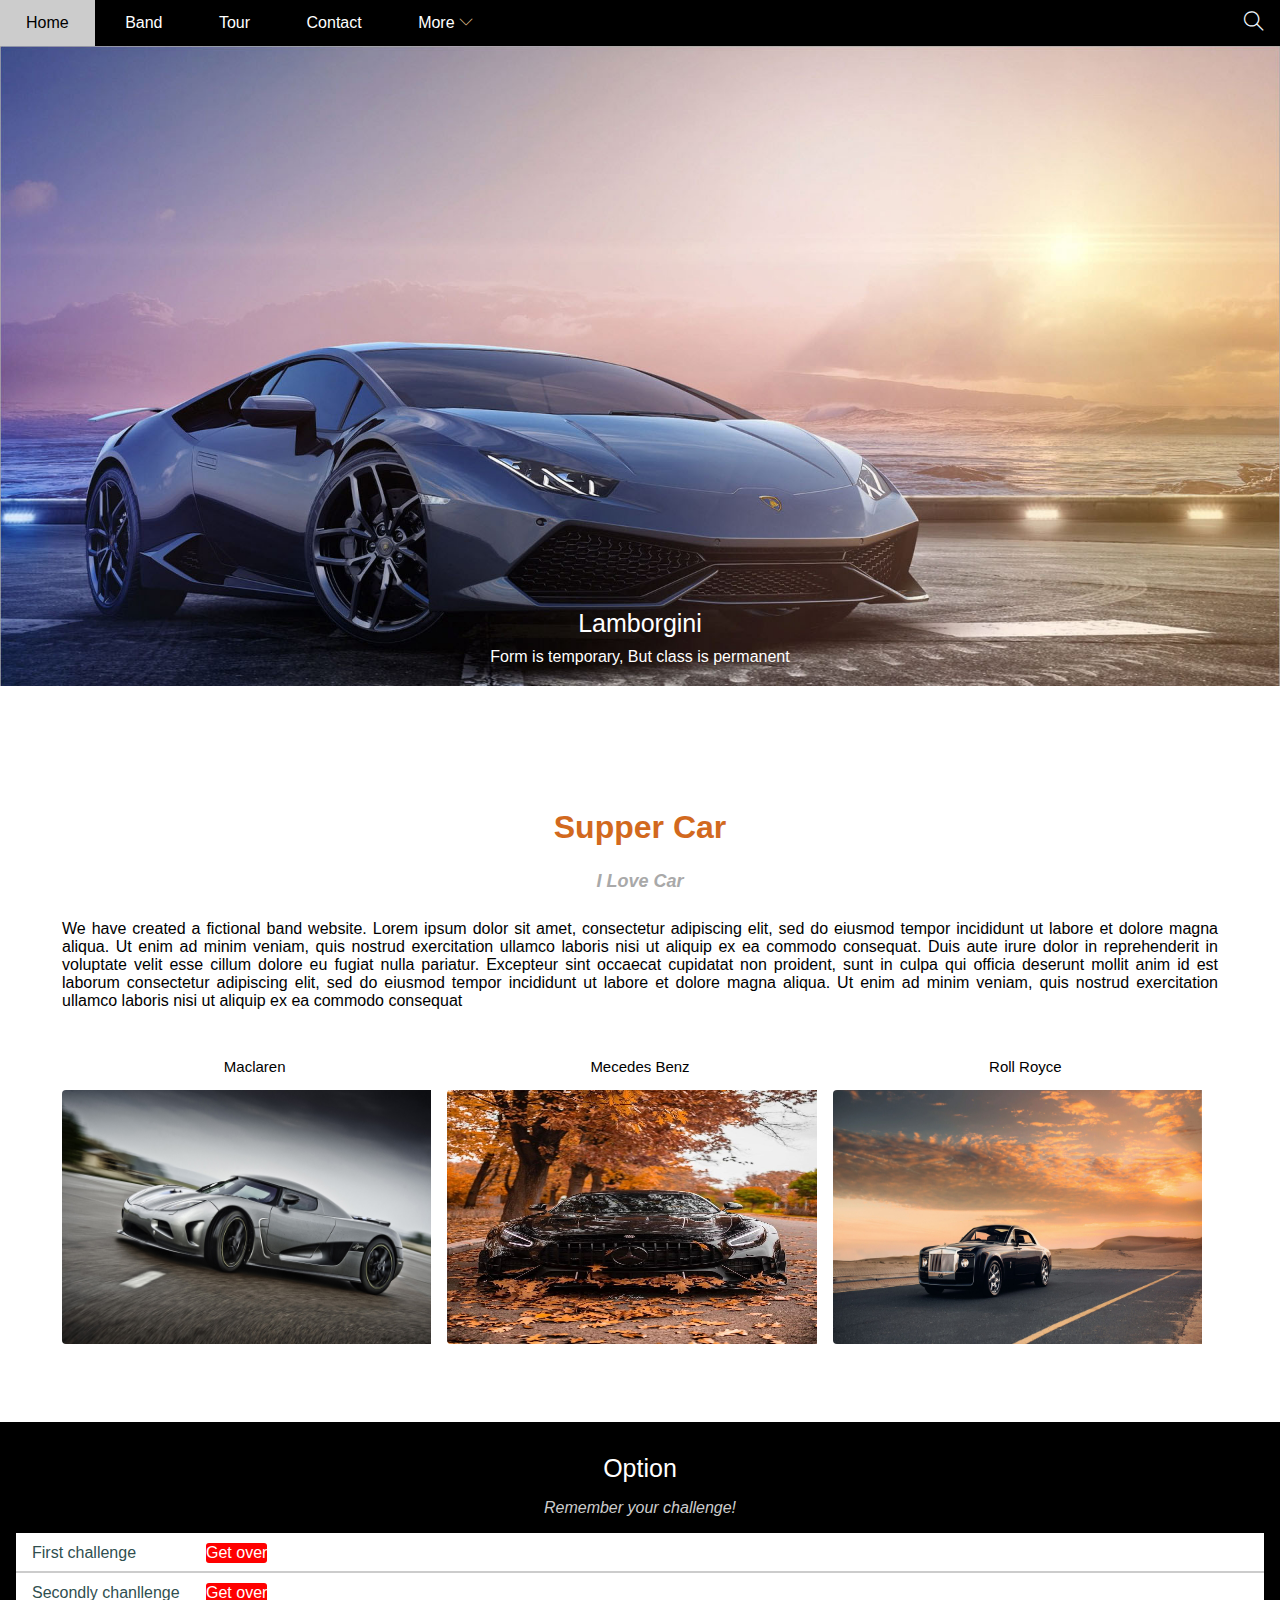
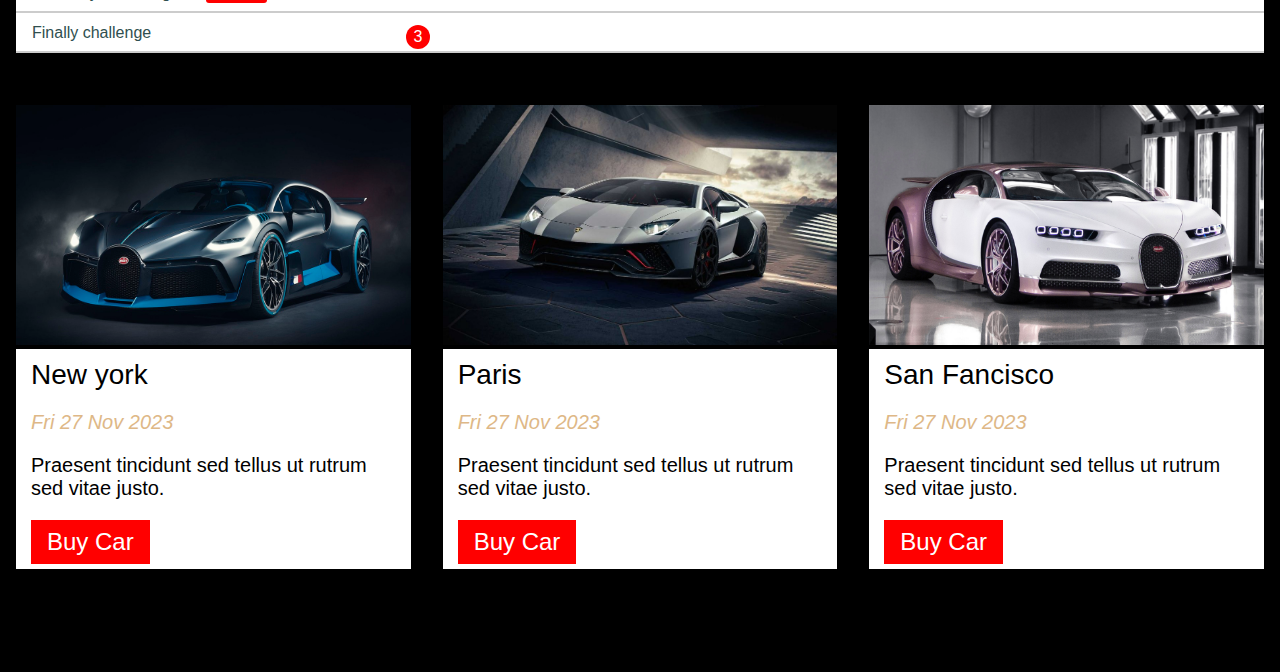
<file: index.html>
<!DOCTYPE html>
<html lang="en">
<head>
    <link rel="stylesheet" href="effect/main.css">
    <meta charset="UTF-8">
    <meta name="viewport" content="width=device-width, initial-scale=1.0">
    <title>Document</title>
    <link rel="stylesheet" href="effect/themify-icons-font (1)/themify-icons/themify-icons.css">
</head>
<body>
    <div id="tong">

        <div id="header">
            <ul id="nav">
                <li><a href="">Home</a></li>
                <li><a href="">Band</a></li>
                <li><a href="">Tour</a></li>
                <li><a href="">Contact</a></li>
                <li>
                    <a href="">
                        More
                       <i class=" down ti-angle-down"></i>
                    </a>
                    <ul class="subnav">
                        <li><a href="">Merchandise</a></li>
                        <li><a href="">Media</a></li>
                        <li><a href="">Music</a></li>
                    </ul>
                </li>
            </ul>  
            
            <div class="search">
                <i class="ti-search"></i>
            </div>
        </div>

        <div id="slider">
            <div class="text">
              <h2>Lamborgini</h2>
              <div>Form is temporary, But class is permanent</div>
            </div>
        </div>

        <div id="content">
            <div class="scrip">
                <div class="title">
                    <h1>Supper Car</h1>
                </div>

                <div class="subtitle">
                    <h2>I Love Car</h2>
                </div>

                <div class="discrip">
                    <p>We have created a fictional band website. Lorem ipsum dolor sit amet, consectetur adipiscing elit, sed do eiusmod tempor incididunt ut labore et dolore magna aliqua. Ut enim ad minim veniam, quis nostrud exercitation ullamco laboris nisi ut aliquip ex ea commodo consequat. Duis aute irure dolor in reprehenderit in voluptate velit esse cillum dolore eu fugiat nulla pariatur. Excepteur sint occaecat cupidatat non proident, sunt in culpa qui officia deserunt mollit anim id est laborum consectetur adipiscing elit, sed do eiusmod tempor incididunt ut labore et dolore magna aliqua. Ut enim ad minim veniam, quis nostrud exercitation ullamco laboris nisi ut aliquip ex ea commodo consequat</p>
                </div>

                <div class="img-car">
                    <div class="car">
                        <p class="name">Maclaren</p>
                        <img src="effect/image/car1.jpg" alt="siu xe">
                    </div>

                    <div class="car">
                        <p class="name">Mecedes Benz</p>
                        <img src="effect/image/car3.jpg" alt="">
                    </div>

                    <div class="car">
                        <p class="name">Roll Royce</p>
                        <img src="effect/image/car2.jpg" alt="">
                    </div>
                </div>

            </div>
        </div>

        <div id="Tour-section">
            <div class="tour">

              <div class="tieu-de">
                <h1>Option</h1>
                <span>Remember your challenge!</span>
              </div>
              <div class="one">
                  <p class="mot">First challenge</p>               
                  <p class="hai">Get over</p>
              </div>
  
              <div class="two">
                  <p class="ba">Secondly chanllenge</p>
                  <p class="bon">Get over</p>
              </div>
  
              <div class="last">
                  <p class="nam">Finally challenge</p>
                  <p class="sau">3</p>
              </div>

            </div>

            <div class="all-image">
                <div class="image-item">
                    <img src="effect/image/spcar1.jpg" alt="">
                    <div class="image-text">
                        
                            <h1>New york</h1>
                            <h2>Fri 27 Nov 2023</h2>
                            <p class="chu">Praesent tincidunt sed tellus ut rutrum sed vitae justo.</p>
                            <a href="effect/image/car1.jpg">Buy Car</a>
                    </div>
                </div>

                <div class="image-item">
                    <img src="effect/image/spcar2.jpg" alt="">
                    <div class="image-text">
                        
                            <h1>Paris</h1>
                            <h2>Fri 27 Nov 2023</h2>
                            <p class="chu">Praesent tincidunt sed tellus ut rutrum sed vitae justo.</p>
                            <a href="effect/image/car2.jpg">Buy Car</a></p>  
                    </div>
                </div>

                <div class="image-item">
                    <img src="effect/image/spcar3.jpg" alt="">
                    <div class="image-text">
                        
                            <h1>San Fancisco</h1>
                            <h2>Fri 27 Nov 2023</h2>
                            <p class="chu">Praesent tincidunt sed tellus ut rutrum sed vitae justo.</p>
                            <a href="effect/image/car3.jpg">Buy Car</a>
                    </div>
                </div>

            
            </div>

        </div>
        <div id="contact"></div>

    </div>
</body>
</html>
</file>
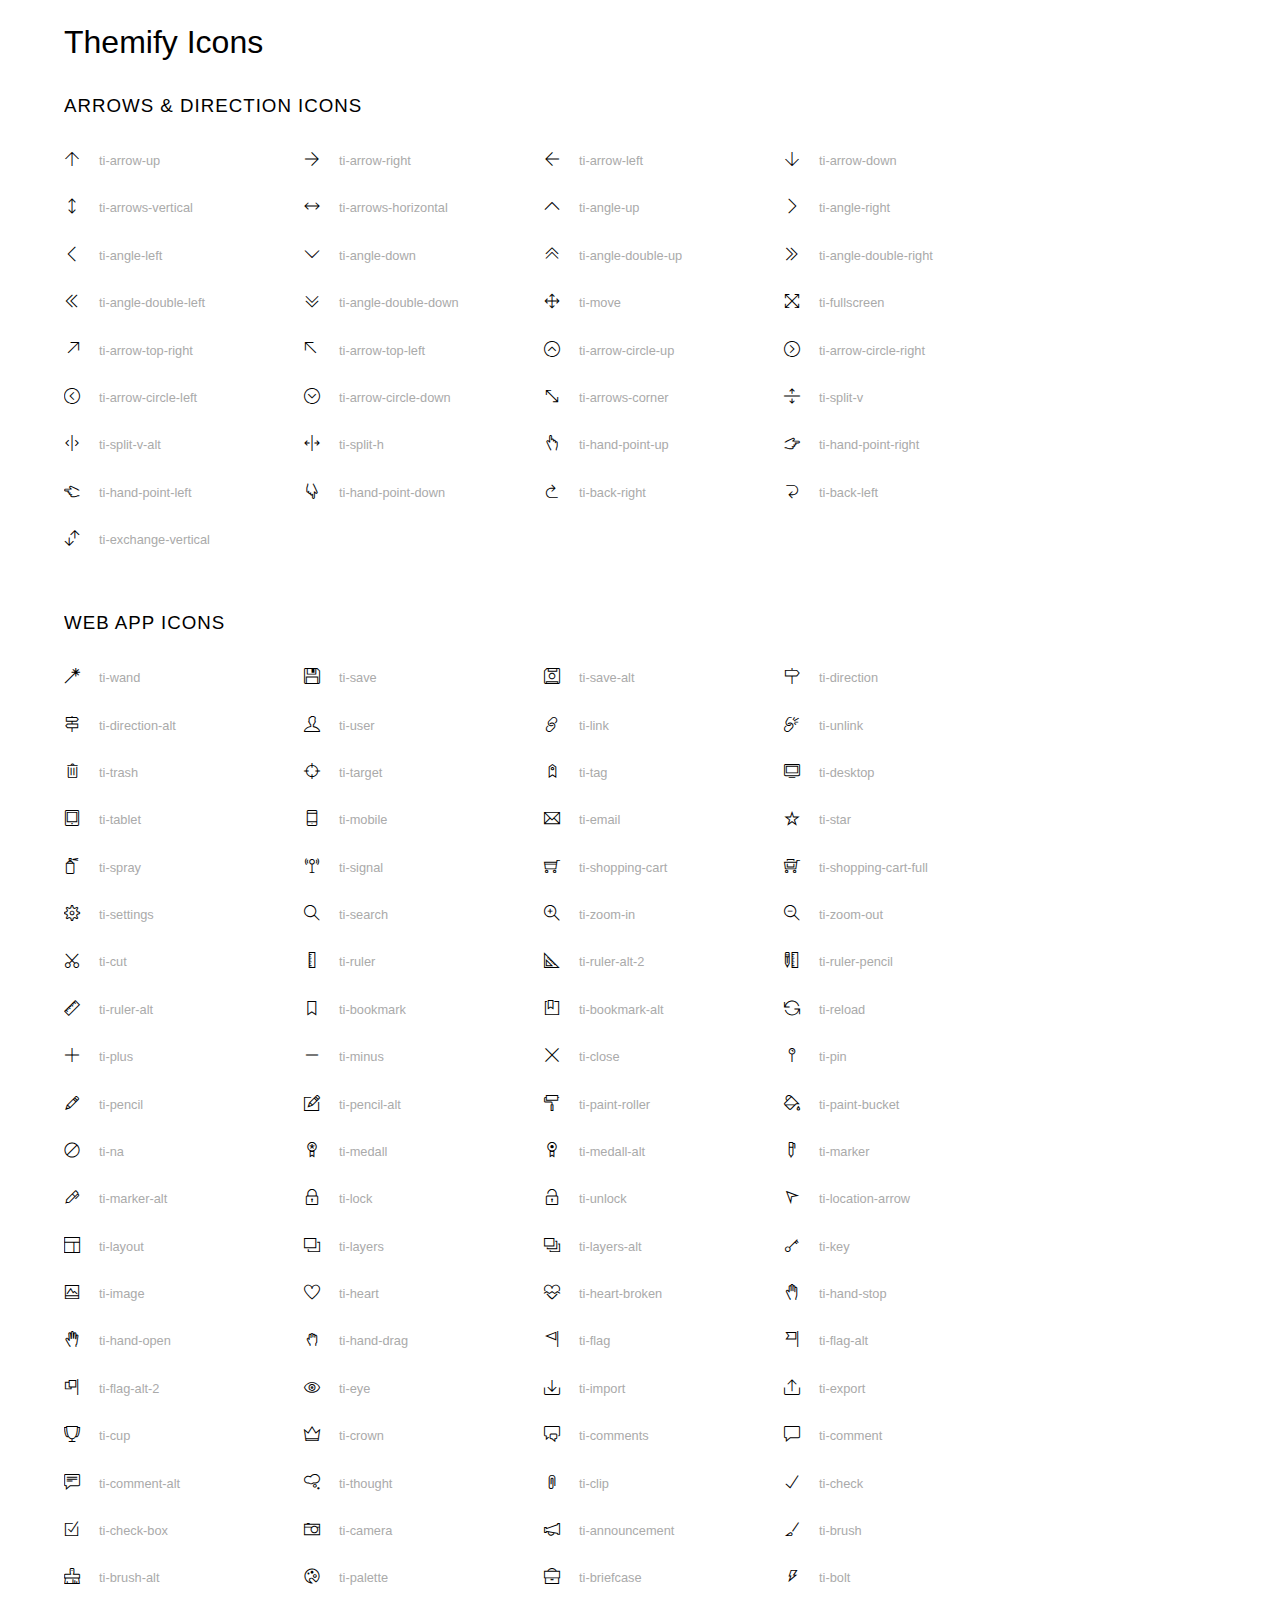
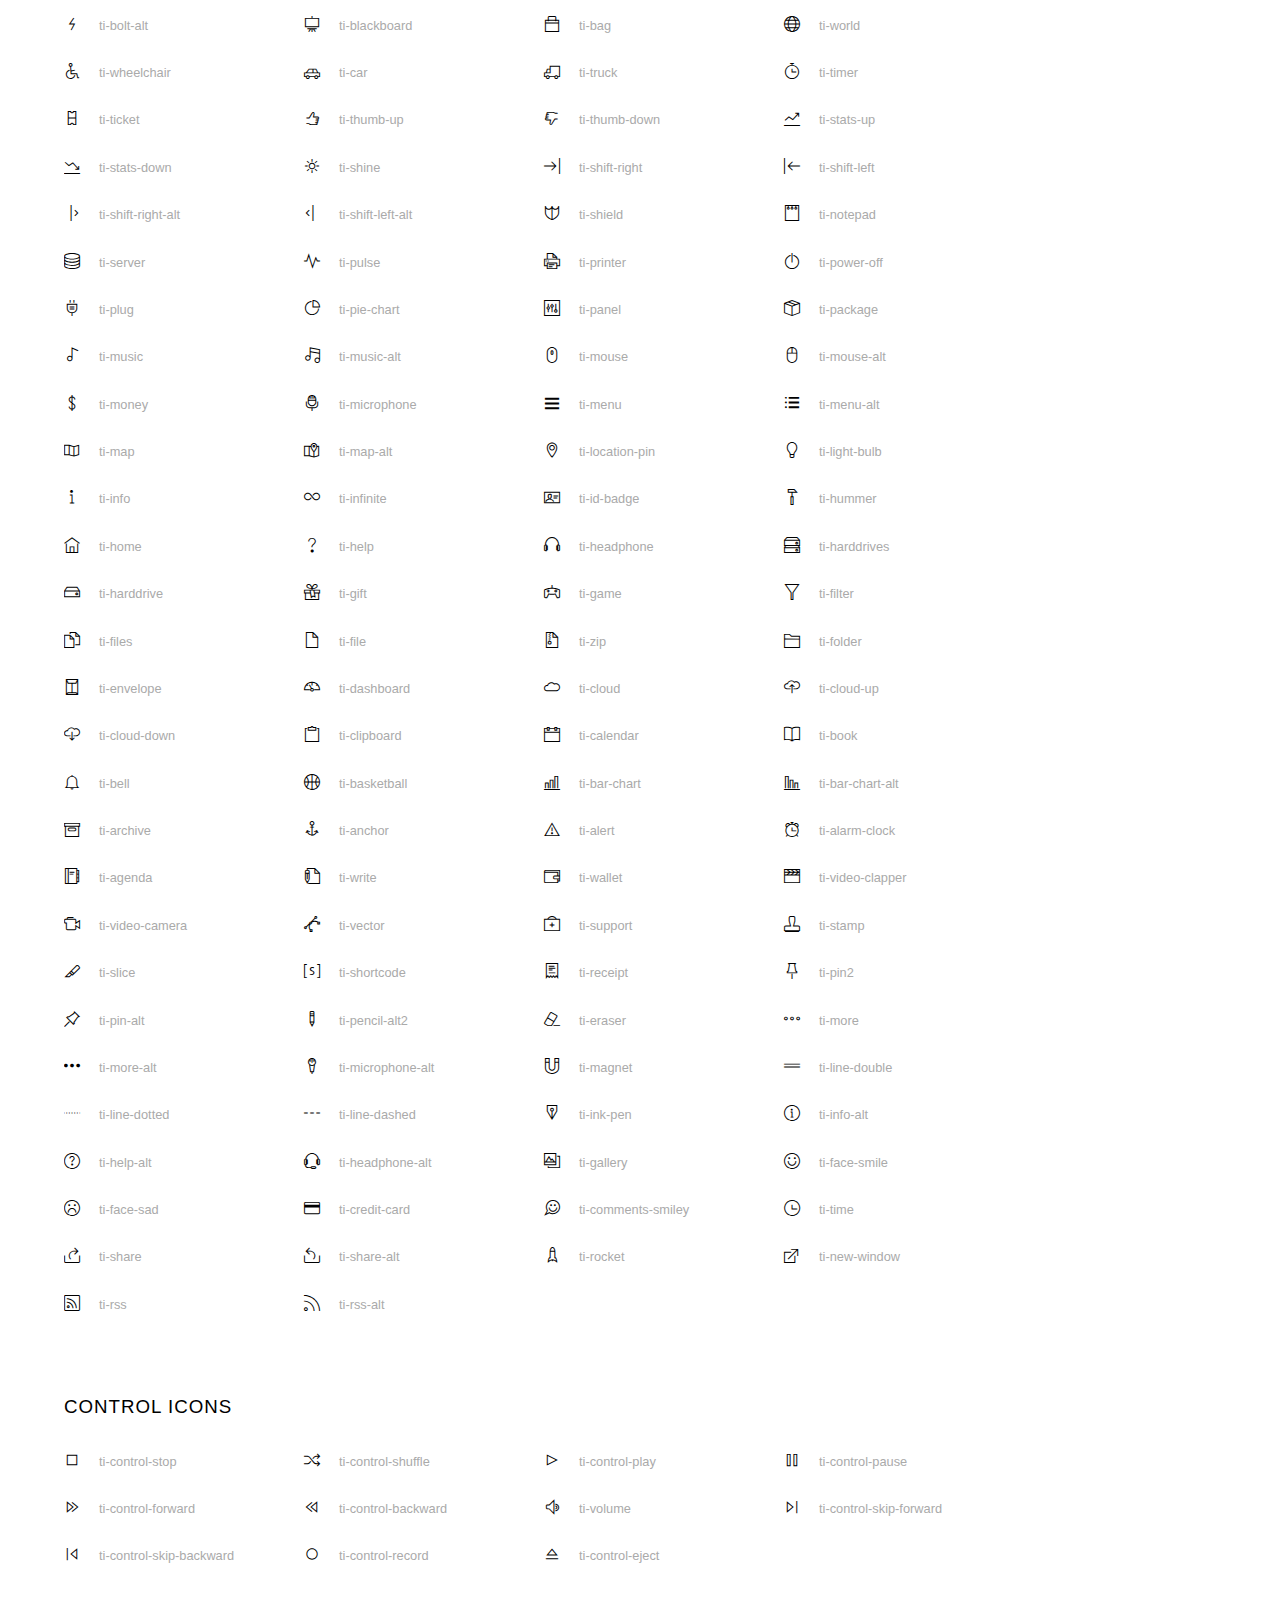
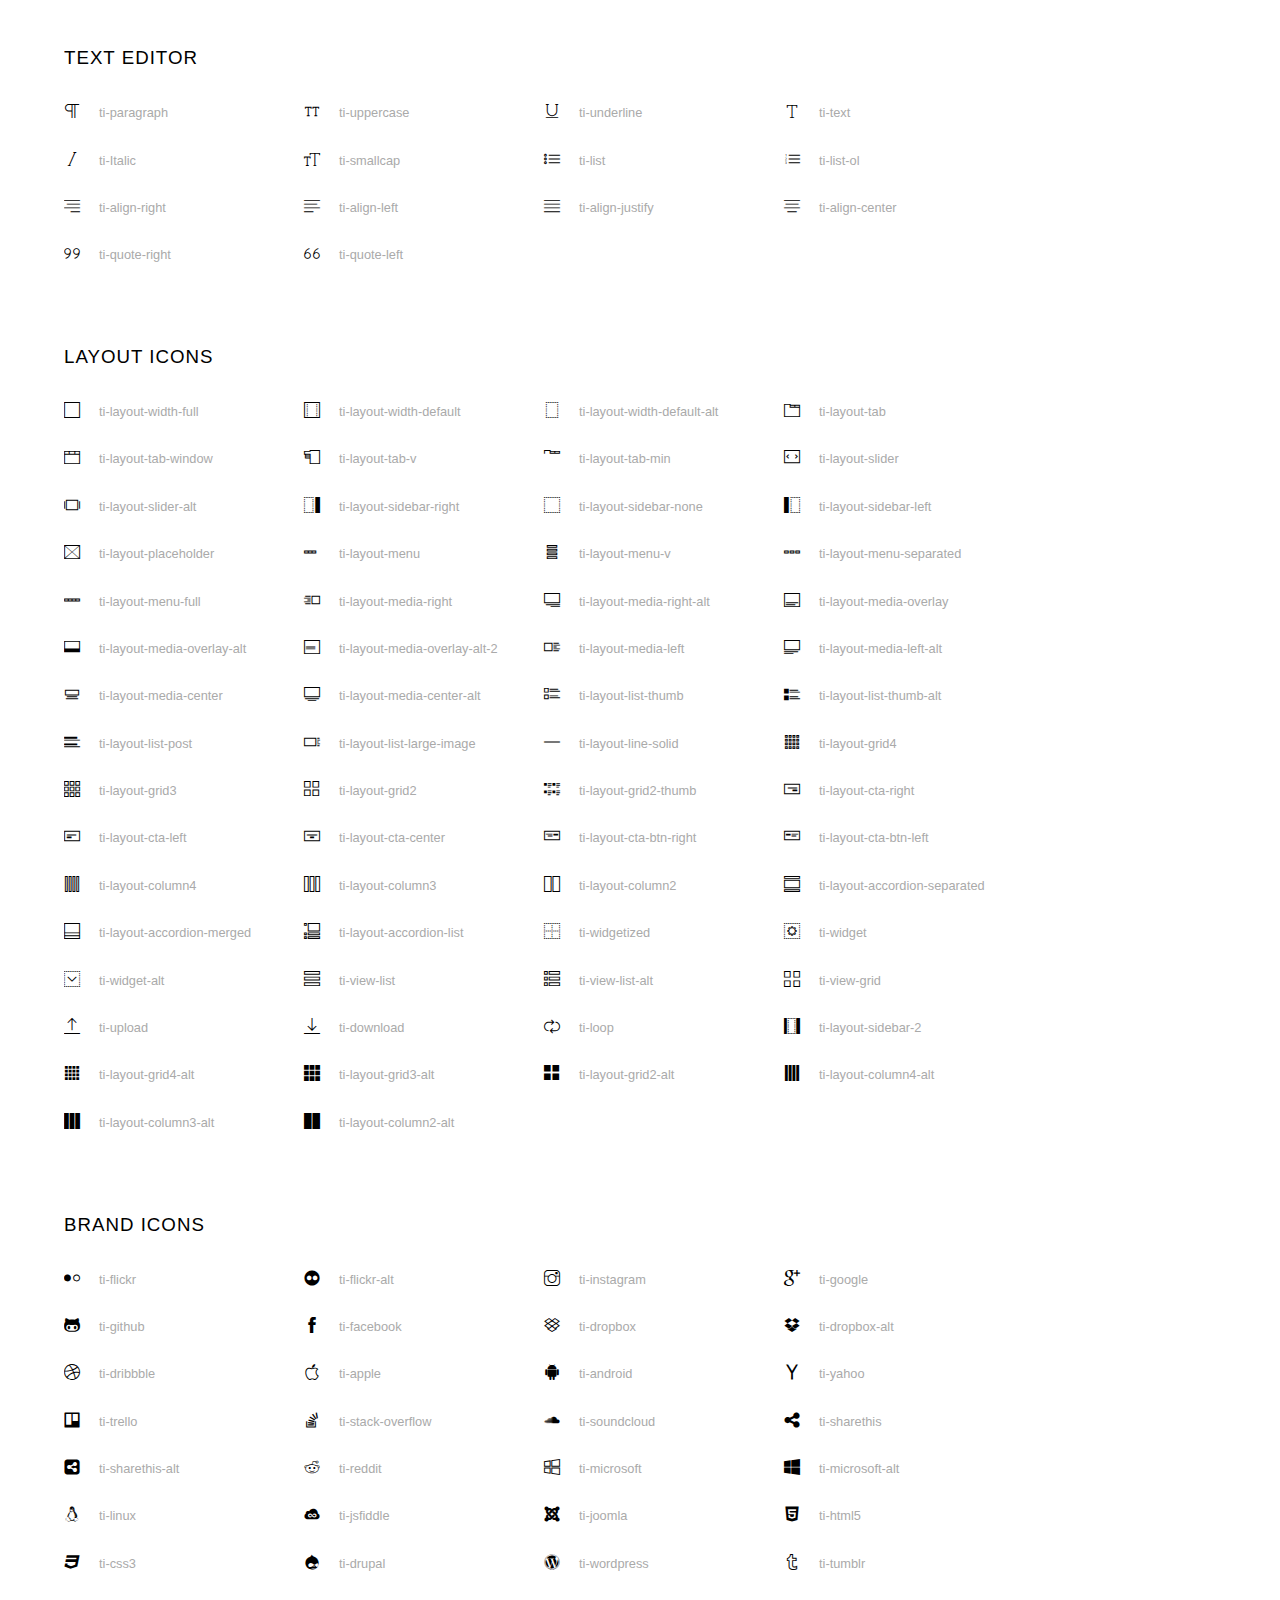
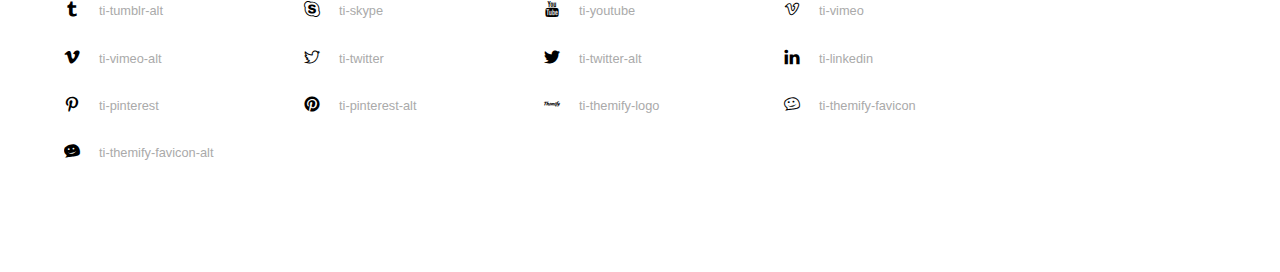
<file: effect/themify-icons-font (1)/themify-icons/index.html>
<!doctype html>
<html>
<head>
	<meta charset="utf-8">
	<title>Themify Icon Font</title>
	<meta name="viewport" content="width=device-width">
	<link rel="stylesheet" href="demo-files/demo.css">
	<link rel="stylesheet" href="themify-icons.css">
	<!--[if lt IE 8]><!-->
	<link rel="stylesheet" href="ie7/ie7.css">
	<!--<![endif]-->
</head>
<body>
	<h1>Themify Icons</h1>

	<div class="icon-section">

		<div class="icon-section">
			<h3>Arrows &amp; Direction Icons </h3>

			<div class="icon-container">
				<span class="ti-arrow-up"></span><span class="icon-name"> ti-arrow-up</span>
			</div>
			<div class="icon-container">
				<span class="ti-arrow-right"></span><span class="icon-name"> ti-arrow-right</span>
			</div>
			<div class="icon-container">
				<span class="ti-arrow-left"></span><span class="icon-name"> ti-arrow-left</span>
			</div>
			<div class="icon-container">
				<span class="ti-arrow-down"></span><span class="icon-name"> ti-arrow-down</span>
			</div>
			<div class="icon-container">
				<span class="ti-arrows-vertical"></span><span class="icon-name"> ti-arrows-vertical</span>
			</div>
			<div class="icon-container">
				<span class="ti-arrows-horizontal"></span><span class="icon-name"> ti-arrows-horizontal</span>
			</div>
			<div class="icon-container">
				<span class="ti-angle-up"></span><span class="icon-name"> ti-angle-up</span>
			</div>
			<div class="icon-container">
				<span class="ti-angle-right"></span><span class="icon-name"> ti-angle-right</span>
			</div>
			<div class="icon-container">
				<span class="ti-angle-left"></span><span class="icon-name"> ti-angle-left</span>
			</div>
			<div class="icon-container">
				<span class="ti-angle-down"></span><span class="icon-name"> ti-angle-down</span>
			</div>	
			<div class="icon-container">
				<span class="ti-angle-double-up"></span><span class="icon-name"> ti-angle-double-up</span>
			</div>
			<div class="icon-container">
				<span class="ti-angle-double-right"></span><span class="icon-name"> ti-angle-double-right</span>
			</div>
			<div class="icon-container">
				<span class="ti-angle-double-left"></span><span class="icon-name"> ti-angle-double-left</span>
			</div>
			<div class="icon-container">
				<span class="ti-angle-double-down"></span><span class="icon-name"> ti-angle-double-down</span>
			</div>					
			<div class="icon-container">
				<span class="ti-move"></span><span class="icon-name"> ti-move</span>
			</div>
			<div class="icon-container">
				<span class="ti-fullscreen"></span><span class="icon-name"> ti-fullscreen</span>
			</div>
			<div class="icon-container">
				<span class="ti-arrow-top-right"></span><span class="icon-name"> ti-arrow-top-right</span>
			</div>
			<div class="icon-container">
				<span class="ti-arrow-top-left"></span><span class="icon-name"> ti-arrow-top-left</span>
			</div>
			<div class="icon-container">
				<span class="ti-arrow-circle-up"></span><span class="icon-name"> ti-arrow-circle-up</span>
			</div>
			<div class="icon-container">
				<span class="ti-arrow-circle-right"></span><span class="icon-name"> ti-arrow-circle-right</span>
			</div>
			<div class="icon-container">
				<span class="ti-arrow-circle-left"></span><span class="icon-name"> ti-arrow-circle-left</span>
			</div>
			<div class="icon-container">
				<span class="ti-arrow-circle-down"></span><span class="icon-name"> ti-arrow-circle-down</span>
			</div>
			<div class="icon-container">
				<span class="ti-arrows-corner"></span><span class="icon-name"> ti-arrows-corner</span>
			</div>
			<div class="icon-container">
				<span class="ti-split-v"></span><span class="icon-name"> ti-split-v</span>
			</div>

			<div class="icon-container">
				<span class="ti-split-v-alt"></span><span class="icon-name"> ti-split-v-alt</span>
			</div>
			<div class="icon-container">
				<span class="ti-split-h"></span><span class="icon-name"> ti-split-h</span>
			</div>
			<div class="icon-container">
				<span class="ti-hand-point-up"></span><span class="icon-name"> ti-hand-point-up</span>
			</div>
			<div class="icon-container">
				<span class="ti-hand-point-right"></span><span class="icon-name"> ti-hand-point-right</span>
			</div>
			<div class="icon-container">
				<span class="ti-hand-point-left"></span><span class="icon-name"> ti-hand-point-left</span>
			</div>
			<div class="icon-container">
				<span class="ti-hand-point-down"></span><span class="icon-name"> ti-hand-point-down</span>
			</div>
			<div class="icon-container">
				<span class="ti-back-right"></span><span class="icon-name"> ti-back-right</span>
			</div>
			<div class="icon-container">
				<span class="ti-back-left"></span><span class="icon-name"> ti-back-left</span>
			</div>
			<div class="icon-container">
				<span class="ti-exchange-vertical"></span><span class="icon-name"> ti-exchange-vertical</span>
			</div>

		</div> <!-- Arrows Icons -->



		<h3>Web App Icons</h3>
		
		<div class="icon-section">

			<div class="icon-container">
				<span class="ti-wand"></span><span class="icon-name"> ti-wand</span>
			</div>
			<div class="icon-container">
				<span class="ti-save"></span><span class="icon-name"> ti-save</span>
			</div>
			<div class="icon-container">
				<span class="ti-save-alt"></span><span class="icon-name"> ti-save-alt</span>
			</div>

			<div class="icon-container">
				<span class="ti-direction"></span><span class="icon-name"> ti-direction</span>
			</div>
			<div class="icon-container">
				<span class="ti-direction-alt"></span><span class="icon-name"> ti-direction-alt</span>
			</div>
			<div class="icon-container">
				<span class="ti-user"></span><span class="icon-name"> ti-user</span>
			</div>
			<div class="icon-container">
				<span class="ti-link"></span><span class="icon-name"> ti-link</span>
			</div>
			<div class="icon-container">
				<span class="ti-unlink"></span><span class="icon-name"> ti-unlink</span>
			</div>
			<div class="icon-container">
				<span class="ti-trash"></span><span class="icon-name"> ti-trash</span>
			</div>
			<div class="icon-container">
				<span class="ti-target"></span><span class="icon-name"> ti-target</span>
			</div>
			<div class="icon-container">
				<span class="ti-tag"></span><span class="icon-name"> ti-tag</span>
			</div>
			<div class="icon-container">
				<span class="ti-desktop"></span><span class="icon-name"> ti-desktop</span>
			</div>
			<div class="icon-container">
				<span class="ti-tablet"></span><span class="icon-name"> ti-tablet</span>
			</div>
			<div class="icon-container">
				<span class="ti-mobile"></span><span class="icon-name"> ti-mobile</span>
			</div>
			<div class="icon-container">
				<span class="ti-email"></span><span class="icon-name"> ti-email</span>
			</div>	
			<div class="icon-container">
				<span class="ti-star"></span><span class="icon-name"> ti-star</span>
			</div>
			<div class="icon-container">
				<span class="ti-spray"></span><span class="icon-name"> ti-spray</span>
			</div>
			<div class="icon-container">
				<span class="ti-signal"></span><span class="icon-name"> ti-signal</span>
			</div>
			<div class="icon-container">
				<span class="ti-shopping-cart"></span><span class="icon-name"> ti-shopping-cart</span>
			</div>
			<div class="icon-container">
				<span class="ti-shopping-cart-full"></span><span class="icon-name"> ti-shopping-cart-full</span>
			</div>
			<div class="icon-container">
				<span class="ti-settings"></span><span class="icon-name"> ti-settings</span>
			</div>
			<div class="icon-container">
				<span class="ti-search"></span><span class="icon-name"> ti-search</span>
			</div>
			<div class="icon-container">
				<span class="ti-zoom-in"></span><span class="icon-name"> ti-zoom-in</span>
			</div>
			<div class="icon-container">
				<span class="ti-zoom-out"></span><span class="icon-name"> ti-zoom-out</span>
			</div>
			<div class="icon-container">
				<span class="ti-cut"></span><span class="icon-name"> ti-cut</span>
			</div>
			<div class="icon-container">
				<span class="ti-ruler"></span><span class="icon-name"> ti-ruler</span>
			</div>
			<div class="icon-container">
				<span class="ti-ruler-alt-2"></span><span class="icon-name"> ti-ruler-alt-2</span>
			</div>			
			<div class="icon-container">
				<span class="ti-ruler-pencil"></span><span class="icon-name"> ti-ruler-pencil</span>
			</div>
			<div class="icon-container">
				<span class="ti-ruler-alt"></span><span class="icon-name"> ti-ruler-alt</span>
			</div>
			<div class="icon-container">
				<span class="ti-bookmark"></span><span class="icon-name"> ti-bookmark</span>
			</div>
			<div class="icon-container">
				<span class="ti-bookmark-alt"></span><span class="icon-name"> ti-bookmark-alt</span>
			</div>
			<div class="icon-container">
				<span class="ti-reload"></span><span class="icon-name"> ti-reload</span>
			</div>
			<div class="icon-container">
				<span class="ti-plus"></span><span class="icon-name"> ti-plus</span>
			</div>
			<div class="icon-container">
				<span class="ti-minus"></span><span class="icon-name"> ti-minus</span>
			</div>
			<div class="icon-container">
				<span class="ti-close"></span><span class="icon-name"> ti-close</span>
			</div>			
			<div class="icon-container">
				<span class="ti-pin"></span><span class="icon-name"> ti-pin</span>
			</div>
			<div class="icon-container">
				<span class="ti-pencil"></span><span class="icon-name"> ti-pencil</span>
			</div>
					
		  	<div class="icon-container">
				<span class="ti-pencil-alt"></span><span class="icon-name"> ti-pencil-alt</span>
			</div>
			<div class="icon-container">
				<span class="ti-paint-roller"></span><span class="icon-name"> ti-paint-roller</span>
			</div>
			<div class="icon-container">
				<span class="ti-paint-bucket"></span><span class="icon-name"> ti-paint-bucket</span>
			</div>
			<div class="icon-container">
				<span class="ti-na"></span><span class="icon-name"> ti-na</span>
			</div>
			<div class="icon-container">
				<span class="ti-medall"></span><span class="icon-name"> ti-medall</span>
			</div>
			<div class="icon-container">
				<span class="ti-medall-alt"></span><span class="icon-name"> ti-medall-alt</span>
			</div>
			<div class="icon-container">
				<span class="ti-marker"></span><span class="icon-name"> ti-marker</span>
			</div>
			<div class="icon-container">
				<span class="ti-marker-alt"></span><span class="icon-name"> ti-marker-alt</span>
			</div>

			<div class="icon-container">
				<span class="ti-lock"></span><span class="icon-name"> ti-lock</span>
			</div>
			<div class="icon-container">
				<span class="ti-unlock"></span><span class="icon-name"> ti-unlock</span>
			</div>
			<div class="icon-container">
				<span class="ti-location-arrow"></span><span class="icon-name"> ti-location-arrow</span>
			</div>
			<div class="icon-container">
				<span class="ti-layout"></span><span class="icon-name"> ti-layout</span>
			</div>
			<div class="icon-container">
				<span class="ti-layers"></span><span class="icon-name"> ti-layers</span>
			</div>
			<div class="icon-container">
				<span class="ti-layers-alt"></span><span class="icon-name"> ti-layers-alt</span>
			</div>
			<div class="icon-container">
				<span class="ti-key"></span><span class="icon-name"> ti-key</span>
			</div>
			<div class="icon-container">
				<span class="ti-image"></span><span class="icon-name"> ti-image</span>
			</div>
			<div class="icon-container">
				<span class="ti-heart"></span><span class="icon-name"> ti-heart</span>
			</div>
			<div class="icon-container">
				<span class="ti-heart-broken"></span><span class="icon-name"> ti-heart-broken</span>
			</div>
			<div class="icon-container">
				<span class="ti-hand-stop"></span><span class="icon-name"> ti-hand-stop</span>
			</div>
			<div class="icon-container">
				<span class="ti-hand-open"></span><span class="icon-name"> ti-hand-open</span>
			</div>
			<div class="icon-container">
				<span class="ti-hand-drag"></span><span class="icon-name"> ti-hand-drag</span>
			</div>
			<div class="icon-container">
				<span class="ti-flag"></span><span class="icon-name"> ti-flag</span>
			</div>
			<div class="icon-container">
				<span class="ti-flag-alt"></span><span class="icon-name"> ti-flag-alt</span>
			</div>
			<div class="icon-container">
				<span class="ti-flag-alt-2"></span><span class="icon-name"> ti-flag-alt-2</span>
			</div>
			<div class="icon-container">
				<span class="ti-eye"></span><span class="icon-name"> ti-eye</span>
			</div>
			<div class="icon-container">
				<span class="ti-import"></span><span class="icon-name"> ti-import</span>
			</div>			
			<div class="icon-container">
				<span class="ti-export"></span><span class="icon-name"> ti-export</span>
			</div>
			<div class="icon-container">
				<span class="ti-cup"></span><span class="icon-name"> ti-cup</span>
			</div>
			<div class="icon-container">
				<span class="ti-crown"></span><span class="icon-name"> ti-crown</span>
			</div>
			<div class="icon-container">
				<span class="ti-comments"></span><span class="icon-name"> ti-comments</span>
			</div>
			<div class="icon-container">
				<span class="ti-comment"></span><span class="icon-name"> ti-comment</span>
			</div>
			<div class="icon-container">
				<span class="ti-comment-alt"></span><span class="icon-name"> ti-comment-alt</span>
			</div>
			<div class="icon-container">
				<span class="ti-thought"></span><span class="icon-name"> ti-thought</span>
			</div>			
			<div class="icon-container">
				<span class="ti-clip"></span><span class="icon-name"> ti-clip</span>
			</div>

			<div class="icon-container">
				<span class="ti-check"></span><span class="icon-name"> ti-check</span>
			</div>
			<div class="icon-container">
				<span class="ti-check-box"></span><span class="icon-name"> ti-check-box</span>
			</div>
			<div class="icon-container">
				<span class="ti-camera"></span><span class="icon-name"> ti-camera</span>
			</div>
			<div class="icon-container">
				<span class="ti-announcement"></span><span class="icon-name"> ti-announcement</span>
			</div>
			<div class="icon-container">
				<span class="ti-brush"></span><span class="icon-name"> ti-brush</span>
			</div>
			<div class="icon-container">
				<span class="ti-brush-alt"></span><span class="icon-name"> ti-brush-alt</span>
			</div>
			<div class="icon-container">
				<span class="ti-palette"></span><span class="icon-name"> ti-palette</span>
			</div>			
			<div class="icon-container">
				<span class="ti-briefcase"></span><span class="icon-name"> ti-briefcase</span>
			</div>
			<div class="icon-container">
				<span class="ti-bolt"></span><span class="icon-name"> ti-bolt</span>
			</div>
			<div class="icon-container">
				<span class="ti-bolt-alt"></span><span class="icon-name"> ti-bolt-alt</span>
			</div>
			<div class="icon-container">
				<span class="ti-blackboard"></span><span class="icon-name"> ti-blackboard</span>
			</div>
			<div class="icon-container">
				<span class="ti-bag"></span><span class="icon-name"> ti-bag</span>
			</div>
			<div class="icon-container">
				<span class="ti-world"></span><span class="icon-name"> ti-world</span>
			</div>
			<div class="icon-container">
				<span class="ti-wheelchair"></span><span class="icon-name"> ti-wheelchair</span>
			</div>
			<div class="icon-container">
				<span class="ti-car"></span><span class="icon-name"> ti-car</span>
			</div>
			<div class="icon-container">
				<span class="ti-truck"></span><span class="icon-name"> ti-truck</span>
			</div>
			<div class="icon-container">
				<span class="ti-timer"></span><span class="icon-name"> ti-timer</span>
			</div>
			<div class="icon-container">
				<span class="ti-ticket"></span><span class="icon-name"> ti-ticket</span>
			</div>
			<div class="icon-container">
				<span class="ti-thumb-up"></span><span class="icon-name"> ti-thumb-up</span>
			</div>
			<div class="icon-container">
				<span class="ti-thumb-down"></span><span class="icon-name"> ti-thumb-down</span>
			</div>

			<div class="icon-container">
				<span class="ti-stats-up"></span><span class="icon-name"> ti-stats-up</span>
			</div>
			<div class="icon-container">
				<span class="ti-stats-down"></span><span class="icon-name"> ti-stats-down</span>
			</div>
			<div class="icon-container">
				<span class="ti-shine"></span><span class="icon-name"> ti-shine</span>
			</div>
			<div class="icon-container">
				<span class="ti-shift-right"></span><span class="icon-name"> ti-shift-right</span>
			</div>
			<div class="icon-container">
				<span class="ti-shift-left"></span><span class="icon-name"> ti-shift-left</span>
			</div>

			<div class="icon-container">
				<span class="ti-shift-right-alt"></span><span class="icon-name"> ti-shift-right-alt</span>
			</div>
			<div class="icon-container">
				<span class="ti-shift-left-alt"></span><span class="icon-name"> ti-shift-left-alt</span>
			</div>
			<div class="icon-container">
				<span class="ti-shield"></span><span class="icon-name"> ti-shield</span>
			</div>
			<div class="icon-container">
				<span class="ti-notepad"></span><span class="icon-name"> ti-notepad</span>
			</div>
			<div class="icon-container">
				<span class="ti-server"></span><span class="icon-name"> ti-server</span>
			</div>

			<div class="icon-container">
				<span class="ti-pulse"></span><span class="icon-name"> ti-pulse</span>
			</div>
			<div class="icon-container">
				<span class="ti-printer"></span><span class="icon-name"> ti-printer</span>
			</div>
			<div class="icon-container">
				<span class="ti-power-off"></span><span class="icon-name"> ti-power-off</span>
			</div>
			<div class="icon-container">
				<span class="ti-plug"></span><span class="icon-name"> ti-plug</span>
			</div>
			<div class="icon-container">
				<span class="ti-pie-chart"></span><span class="icon-name"> ti-pie-chart</span>
			</div>

			<div class="icon-container">
				<span class="ti-panel"></span><span class="icon-name"> ti-panel</span>
			</div>
			<div class="icon-container">
				<span class="ti-package"></span><span class="icon-name"> ti-package</span>
			</div>
			<div class="icon-container">
				<span class="ti-music"></span><span class="icon-name"> ti-music</span>
			</div>
			<div class="icon-container">
				<span class="ti-music-alt"></span><span class="icon-name"> ti-music-alt</span>
			</div>
			<div class="icon-container">
				<span class="ti-mouse"></span><span class="icon-name"> ti-mouse</span>
			</div>
			<div class="icon-container">
				<span class="ti-mouse-alt"></span><span class="icon-name"> ti-mouse-alt</span>
			</div>
			<div class="icon-container">
				<span class="ti-money"></span><span class="icon-name"> ti-money</span>
			</div>
			<div class="icon-container">
				<span class="ti-microphone"></span><span class="icon-name"> ti-microphone</span>
			</div>
			<div class="icon-container">
				<span class="ti-menu"></span><span class="icon-name"> ti-menu</span>
			</div>
			<div class="icon-container">
				<span class="ti-menu-alt"></span><span class="icon-name"> ti-menu-alt</span>
			</div>
			<div class="icon-container">
				<span class="ti-map"></span><span class="icon-name"> ti-map</span>
			</div>
			<div class="icon-container">
				<span class="ti-map-alt"></span><span class="icon-name"> ti-map-alt</span>
			</div>

			<div class="icon-container">
				<span class="ti-location-pin"></span><span class="icon-name"> ti-location-pin</span>
			</div>

			<div class="icon-container">
				<span class="ti-light-bulb"></span><span class="icon-name"> ti-light-bulb</span>
			</div>
			<div class="icon-container">
				<span class="ti-info"></span><span class="icon-name"> ti-info</span>
			</div>
			<div class="icon-container">
				<span class="ti-infinite"></span><span class="icon-name"> ti-infinite</span>
			</div>
			<div class="icon-container">
				<span class="ti-id-badge"></span><span class="icon-name"> ti-id-badge</span>
			</div>
			<div class="icon-container">
				<span class="ti-hummer"></span><span class="icon-name"> ti-hummer</span>
			</div>
			<div class="icon-container">
				<span class="ti-home"></span><span class="icon-name"> ti-home</span>
			</div>
			<div class="icon-container">
				<span class="ti-help"></span><span class="icon-name"> ti-help</span>
			</div>
			<div class="icon-container">
				<span class="ti-headphone"></span><span class="icon-name"> ti-headphone</span>
			</div>
			<div class="icon-container">
				<span class="ti-harddrives"></span><span class="icon-name"> ti-harddrives</span>
			</div>
			<div class="icon-container">
				<span class="ti-harddrive"></span><span class="icon-name"> ti-harddrive</span>
			</div>
			<div class="icon-container">
				<span class="ti-gift"></span><span class="icon-name"> ti-gift</span>
			</div>
			<div class="icon-container">
				<span class="ti-game"></span><span class="icon-name"> ti-game</span>
			</div>
			<div class="icon-container">
				<span class="ti-filter"></span><span class="icon-name"> ti-filter</span>
			</div>
			<div class="icon-container">
				<span class="ti-files"></span><span class="icon-name"> ti-files</span>
			</div>
			<div class="icon-container">
				<span class="ti-file"></span><span class="icon-name"> ti-file</span>
			</div>
			<div class="icon-container">
				<span class="ti-zip"></span><span class="icon-name"> ti-zip</span>
			</div>
			<div class="icon-container">
				<span class="ti-folder"></span><span class="icon-name"> ti-folder</span>
			</div>			
			<div class="icon-container">
				<span class="ti-envelope"></span><span class="icon-name"> ti-envelope</span>
			</div>


			<div class="icon-container">
				<span class="ti-dashboard"></span><span class="icon-name"> ti-dashboard</span>
			</div>
			<div class="icon-container">
				<span class="ti-cloud"></span><span class="icon-name"> ti-cloud</span>
			</div>
			<div class="icon-container">
				<span class="ti-cloud-up"></span><span class="icon-name"> ti-cloud-up</span>
			</div>
			<div class="icon-container">
				<span class="ti-cloud-down"></span><span class="icon-name"> ti-cloud-down</span>
			</div>
			<div class="icon-container">
				<span class="ti-clipboard"></span><span class="icon-name"> ti-clipboard</span>
			</div>
			<div class="icon-container">
				<span class="ti-calendar"></span><span class="icon-name"> ti-calendar</span>
			</div>
			<div class="icon-container">
				<span class="ti-book"></span><span class="icon-name"> ti-book</span>
			</div>
			<div class="icon-container">
				<span class="ti-bell"></span><span class="icon-name"> ti-bell</span>
			</div>
			<div class="icon-container">
				<span class="ti-basketball"></span><span class="icon-name"> ti-basketball</span>
			</div>
			<div class="icon-container">
				<span class="ti-bar-chart"></span><span class="icon-name"> ti-bar-chart</span>
			</div>
			<div class="icon-container">
				<span class="ti-bar-chart-alt"></span><span class="icon-name"> ti-bar-chart-alt</span>
			</div>


			<div class="icon-container">
				<span class="ti-archive"></span><span class="icon-name"> ti-archive</span>
			</div>
			<div class="icon-container">
				<span class="ti-anchor"></span><span class="icon-name"> ti-anchor</span>
			</div>

			<div class="icon-container">
				<span class="ti-alert"></span><span class="icon-name"> ti-alert</span>
			</div>
			<div class="icon-container">
				<span class="ti-alarm-clock"></span><span class="icon-name"> ti-alarm-clock</span>
			</div>
			<div class="icon-container">
				<span class="ti-agenda"></span><span class="icon-name"> ti-agenda</span>
			</div>
			<div class="icon-container">
				<span class="ti-write"></span><span class="icon-name"> ti-write</span>
			</div>

			<div class="icon-container">
				<span class="ti-wallet"></span><span class="icon-name"> ti-wallet</span>
			</div>
			<div class="icon-container">
				<span class="ti-video-clapper"></span><span class="icon-name"> ti-video-clapper</span>
			</div>
			<div class="icon-container">
				<span class="ti-video-camera"></span><span class="icon-name"> ti-video-camera</span>
			</div>
			<div class="icon-container">
				<span class="ti-vector"></span><span class="icon-name"> ti-vector</span>
			</div>

			<div class="icon-container">
				<span class="ti-support"></span><span class="icon-name"> ti-support</span>
			</div>
			<div class="icon-container">
				<span class="ti-stamp"></span><span class="icon-name"> ti-stamp</span>
			</div>
			<div class="icon-container">
				<span class="ti-slice"></span><span class="icon-name"> ti-slice</span>
			</div>
			<div class="icon-container">
				<span class="ti-shortcode"></span><span class="icon-name"> ti-shortcode</span>
			</div>
			<div class="icon-container">
				<span class="ti-receipt"></span><span class="icon-name"> ti-receipt</span>
			</div>
			<div class="icon-container">
				<span class="ti-pin2"></span><span class="icon-name"> ti-pin2</span>
			</div>
			<div class="icon-container">
				<span class="ti-pin-alt"></span><span class="icon-name"> ti-pin-alt</span>
			</div>
			<div class="icon-container">
				<span class="ti-pencil-alt2"></span><span class="icon-name"> ti-pencil-alt2</span>
			</div>
			<div class="icon-container">
				<span class="ti-eraser"></span><span class="icon-name"> ti-eraser</span>
			</div>			
			<div class="icon-container">
				<span class="ti-more"></span><span class="icon-name"> ti-more</span>
			</div>
			<div class="icon-container">
				<span class="ti-more-alt"></span><span class="icon-name"> ti-more-alt</span>
			</div>
			<div class="icon-container">
				<span class="ti-microphone-alt"></span><span class="icon-name"> ti-microphone-alt</span>
			</div>
			<div class="icon-container">
				<span class="ti-magnet"></span><span class="icon-name"> ti-magnet</span>
			</div>
			<div class="icon-container">
				<span class="ti-line-double"></span><span class="icon-name"> ti-line-double</span>
			</div>
			<div class="icon-container">
				<span class="ti-line-dotted"></span><span class="icon-name"> ti-line-dotted</span>
			</div>
			<div class="icon-container">
				<span class="ti-line-dashed"></span><span class="icon-name"> ti-line-dashed</span>
			</div>

			<div class="icon-container">
				<span class="ti-ink-pen"></span><span class="icon-name"> ti-ink-pen</span>
			</div>
			<div class="icon-container">
				<span class="ti-info-alt"></span><span class="icon-name"> ti-info-alt</span>
			</div>
			<div class="icon-container">
				<span class="ti-help-alt"></span><span class="icon-name"> ti-help-alt</span>
			</div>
			<div class="icon-container">
				<span class="ti-headphone-alt"></span><span class="icon-name"> ti-headphone-alt</span>
			</div>

			<div class="icon-container">
				<span class="ti-gallery"></span><span class="icon-name"> ti-gallery</span>
			</div>
			<div class="icon-container">
				<span class="ti-face-smile"></span><span class="icon-name"> ti-face-smile</span>
			</div>
			<div class="icon-container">
				<span class="ti-face-sad"></span><span class="icon-name"> ti-face-sad</span>
			</div>
			<div class="icon-container">
				<span class="ti-credit-card"></span><span class="icon-name"> ti-credit-card</span>
			</div>
			<div class="icon-container">
				<span class="ti-comments-smiley"></span><span class="icon-name"> ti-comments-smiley</span>
			</div>
			<div class="icon-container">
				<span class="ti-time"></span><span class="icon-name"> ti-time</span>
			</div>
			<div class="icon-container">
				<span class="ti-share"></span><span class="icon-name"> ti-share</span>
			</div>
			<div class="icon-container">
				<span class="ti-share-alt"></span><span class="icon-name"> ti-share-alt</span>
			</div>
			<div class="icon-container">
				<span class="ti-rocket"></span><span class="icon-name"> ti-rocket</span>
			</div>

			<div class="icon-container">
				<span class="ti-new-window"></span><span class="icon-name"> ti-new-window</span>
			</div>

			<div class="icon-container">
				<span class="ti-rss"></span><span class="icon-name"> ti-rss</span>
			</div>

			<div class="icon-container">
				<span class="ti-rss-alt"></span><span class="icon-name"> ti-rss-alt</span>
			</div>
			
		</div><!-- Web App Icons -->


		<div class="icon-section">
			<h3>Control Icons</h3>
			<div class="icon-container">
				<span class="ti-control-stop"></span><span class="icon-name"> ti-control-stop</span>
			</div>
			<div class="icon-container">
				<span class="ti-control-shuffle"></span><span class="icon-name"> ti-control-shuffle</span>
			</div>
			<div class="icon-container">
				<span class="ti-control-play"></span><span class="icon-name"> ti-control-play</span>
			</div>
			<div class="icon-container">
				<span class="ti-control-pause"></span><span class="icon-name"> ti-control-pause</span>
			</div>
			<div class="icon-container">
				<span class="ti-control-forward"></span><span class="icon-name"> ti-control-forward</span>
			</div>
			<div class="icon-container">
				<span class="ti-control-backward"></span><span class="icon-name"> ti-control-backward</span>
			</div>	
			<div class="icon-container">
				<span class="ti-volume"></span><span class="icon-name"> ti-volume</span>
			</div>
			<div class="icon-container">
				<span class="ti-control-skip-forward"></span><span class="icon-name"> ti-control-skip-forward</span>
			</div>
			<div class="icon-container">
				<span class="ti-control-skip-backward"></span><span class="icon-name"> ti-control-skip-backward</span>
			</div>
			<div class="icon-container">
				<span class="ti-control-record"></span><span class="icon-name"> ti-control-record</span>
			</div>
			<div class="icon-container">
				<span class="ti-control-eject"></span><span class="icon-name"> ti-control-eject</span>
			</div>			
		</div> <!-- Control Icons -->


		<div class="icon-section">
			<h3>Text Editor</h3>

			<div class="icon-container">
				<span class="ti-paragraph"></span><span class="icon-name"> ti-paragraph</span>
			</div>
			<div class="icon-container">
				<span class="ti-uppercase"></span><span class="icon-name"> ti-uppercase</span>
			</div>

			<div class="icon-container">
				<span class="ti-underline"></span><span class="icon-name"> ti-underline</span>
			</div>
			<div class="icon-container">
				<span class="ti-text"></span><span class="icon-name"> ti-text</span>
			</div>
			<div class="icon-container">
				<span class="ti-Italic"></span><span class="icon-name"> ti-Italic</span>
			</div>
			<div class="icon-container">
				<span class="ti-smallcap"></span><span class="icon-name"> ti-smallcap</span>
			</div>
			<div class="icon-container">
				<span class="ti-list"></span><span class="icon-name"> ti-list</span>
			</div>
			<div class="icon-container">
				<span class="ti-list-ol"></span><span class="icon-name"> ti-list-ol</span>
			</div>
			<div class="icon-container">
				<span class="ti-align-right"></span><span class="icon-name"> ti-align-right</span>
			</div>
			<div class="icon-container">
				<span class="ti-align-left"></span><span class="icon-name"> ti-align-left</span>
			</div>
			<div class="icon-container">
				<span class="ti-align-justify"></span><span class="icon-name"> ti-align-justify</span>
			</div>
			<div class="icon-container">
				<span class="ti-align-center"></span><span class="icon-name"> ti-align-center</span>
			</div>
			<div class="icon-container">
				<span class="ti-quote-right"></span><span class="icon-name"> ti-quote-right</span>
			</div>
			<div class="icon-container">
				<span class="ti-quote-left"></span><span class="icon-name"> ti-quote-left</span>
			</div>

		</div> <!-- Text Editor -->



		<div class="icon-section">
			<h3>Layout Icons</h3>
			<div class="icon-container">
				<span class="ti-layout-width-full"></span><span class="icon-name"> ti-layout-width-full</span>
			</div>
			<div class="icon-container">
				<span class="ti-layout-width-default"></span><span class="icon-name"> ti-layout-width-default</span>
			</div>
			<div class="icon-container">
				<span class="ti-layout-width-default-alt"></span><span class="icon-name"> ti-layout-width-default-alt</span>
			</div>
			<div class="icon-container">
				<span class="ti-layout-tab"></span><span class="icon-name"> ti-layout-tab</span>
			</div>
			<div class="icon-container">
				<span class="ti-layout-tab-window"></span><span class="icon-name"> ti-layout-tab-window</span>
			</div>
			<div class="icon-container">
				<span class="ti-layout-tab-v"></span><span class="icon-name"> ti-layout-tab-v</span>
			</div>
			<div class="icon-container">
				<span class="ti-layout-tab-min"></span><span class="icon-name"> ti-layout-tab-min</span>
			</div>
			<div class="icon-container">
				<span class="ti-layout-slider"></span><span class="icon-name"> ti-layout-slider</span>
			</div>
			<div class="icon-container">
				<span class="ti-layout-slider-alt"></span><span class="icon-name"> ti-layout-slider-alt</span>
			</div>
			<div class="icon-container">
				<span class="ti-layout-sidebar-right"></span><span class="icon-name"> ti-layout-sidebar-right</span>
			</div>
			<div class="icon-container">
				<span class="ti-layout-sidebar-none"></span><span class="icon-name"> ti-layout-sidebar-none</span>
			</div>
			<div class="icon-container">
				<span class="ti-layout-sidebar-left"></span><span class="icon-name"> ti-layout-sidebar-left</span>
			</div>
			<div class="icon-container">
				<span class="ti-layout-placeholder"></span><span class="icon-name"> ti-layout-placeholder</span>
			</div>
			<div class="icon-container">
				<span class="ti-layout-menu"></span><span class="icon-name"> ti-layout-menu</span>
			</div>
			<div class="icon-container">
				<span class="ti-layout-menu-v"></span><span class="icon-name"> ti-layout-menu-v</span>
			</div>
			<div class="icon-container">
				<span class="ti-layout-menu-separated"></span><span class="icon-name"> ti-layout-menu-separated</span>
			</div>
			<div class="icon-container">
				<span class="ti-layout-menu-full"></span><span class="icon-name"> ti-layout-menu-full</span>
			</div>
			<div class="icon-container">
				<span class="ti-layout-media-right"></span><span class="icon-name"> ti-layout-media-right</span>
			</div>
			<div class="icon-container">
				<span class="ti-layout-media-right-alt"></span><span class="icon-name"> ti-layout-media-right-alt</span>
			</div>
			<div class="icon-container">
				<span class="ti-layout-media-overlay"></span><span class="icon-name"> ti-layout-media-overlay</span>
			</div>
			<div class="icon-container">
				<span class="ti-layout-media-overlay-alt"></span><span class="icon-name"> ti-layout-media-overlay-alt</span>
			</div>
			<div class="icon-container">
				<span class="ti-layout-media-overlay-alt-2"></span><span class="icon-name"> ti-layout-media-overlay-alt-2</span>
			</div>
			<div class="icon-container">
				<span class="ti-layout-media-left"></span><span class="icon-name"> ti-layout-media-left</span>
			</div>
			<div class="icon-container">
				<span class="ti-layout-media-left-alt"></span><span class="icon-name"> ti-layout-media-left-alt</span>
			</div>
			<div class="icon-container">
				<span class="ti-layout-media-center"></span><span class="icon-name"> ti-layout-media-center</span>
			</div>
			<div class="icon-container">
				<span class="ti-layout-media-center-alt"></span><span class="icon-name"> ti-layout-media-center-alt</span>
			</div>
			<div class="icon-container">
				<span class="ti-layout-list-thumb"></span><span class="icon-name"> ti-layout-list-thumb</span>
			</div>
			<div class="icon-container">
				<span class="ti-layout-list-thumb-alt"></span><span class="icon-name"> ti-layout-list-thumb-alt</span>
			</div>
			<div class="icon-container">
				<span class="ti-layout-list-post"></span><span class="icon-name"> ti-layout-list-post</span>
			</div>
			<div class="icon-container">
				<span class="ti-layout-list-large-image"></span><span class="icon-name"> ti-layout-list-large-image</span>
			</div>
			<div class="icon-container">
				<span class="ti-layout-line-solid"></span><span class="icon-name"> ti-layout-line-solid</span>
			</div>
			<div class="icon-container">
				<span class="ti-layout-grid4"></span><span class="icon-name"> ti-layout-grid4</span>
			</div>
			<div class="icon-container">
				<span class="ti-layout-grid3"></span><span class="icon-name"> ti-layout-grid3</span>
			</div>
			<div class="icon-container">
				<span class="ti-layout-grid2"></span><span class="icon-name"> ti-layout-grid2</span>
			</div>
			<div class="icon-container">
				<span class="ti-layout-grid2-thumb"></span><span class="icon-name"> ti-layout-grid2-thumb</span>
			</div>
			<div class="icon-container">
				<span class="ti-layout-cta-right"></span><span class="icon-name"> ti-layout-cta-right</span>
			</div>
			<div class="icon-container">
				<span class="ti-layout-cta-left"></span><span class="icon-name"> ti-layout-cta-left</span>
			</div>
			<div class="icon-container">
				<span class="ti-layout-cta-center"></span><span class="icon-name"> ti-layout-cta-center</span>
			</div>
			<div class="icon-container">
				<span class="ti-layout-cta-btn-right"></span><span class="icon-name"> ti-layout-cta-btn-right</span>
			</div>
			<div class="icon-container">
				<span class="ti-layout-cta-btn-left"></span><span class="icon-name"> ti-layout-cta-btn-left</span>
			</div>
			<div class="icon-container">
				<span class="ti-layout-column4"></span><span class="icon-name"> ti-layout-column4</span>
			</div>
			<div class="icon-container">
				<span class="ti-layout-column3"></span><span class="icon-name"> ti-layout-column3</span>
			</div>
			<div class="icon-container">
				<span class="ti-layout-column2"></span><span class="icon-name"> ti-layout-column2</span>
			</div>
			<div class="icon-container">
				<span class="ti-layout-accordion-separated"></span><span class="icon-name"> ti-layout-accordion-separated</span>
			</div>
			<div class="icon-container">
				<span class="ti-layout-accordion-merged"></span><span class="icon-name"> ti-layout-accordion-merged</span>
			</div>
			<div class="icon-container">
				<span class="ti-layout-accordion-list"></span><span class="icon-name"> ti-layout-accordion-list</span>
			</div>
			<div class="icon-container">
				<span class="ti-widgetized"></span><span class="icon-name"> ti-widgetized</span>
			</div>
			<div class="icon-container">
				<span class="ti-widget"></span><span class="icon-name"> ti-widget</span>
			</div>
			<div class="icon-container">
				<span class="ti-widget-alt"></span><span class="icon-name"> ti-widget-alt</span>
			</div>
			<div class="icon-container">
				<span class="ti-view-list"></span><span class="icon-name"> ti-view-list</span>
			</div>
			<div class="icon-container">
				<span class="ti-view-list-alt"></span><span class="icon-name"> ti-view-list-alt</span>
			</div>
			<div class="icon-container">
				<span class="ti-view-grid"></span><span class="icon-name"> ti-view-grid</span>
			</div>
			<div class="icon-container">
				<span class="ti-upload"></span><span class="icon-name"> ti-upload</span>
			</div>
			<div class="icon-container">
				<span class="ti-download"></span><span class="icon-name"> ti-download</span>
			</div>	
			<div class="icon-container">
				<span class="ti-loop"></span><span class="icon-name"> ti-loop</span>
			</div>
			<div class="icon-container">
				<span class="ti-layout-sidebar-2"></span><span class="icon-name"> ti-layout-sidebar-2</span>
			</div>
			<div class="icon-container">
				<span class="ti-layout-grid4-alt"></span><span class="icon-name"> ti-layout-grid4-alt</span>
			</div>
			<div class="icon-container">
				<span class="ti-layout-grid3-alt"></span><span class="icon-name"> ti-layout-grid3-alt</span>
			</div>
			<div class="icon-container">
				<span class="ti-layout-grid2-alt"></span><span class="icon-name"> ti-layout-grid2-alt</span>
			</div>
			<div class="icon-container">
				<span class="ti-layout-column4-alt"></span><span class="icon-name"> ti-layout-column4-alt</span>
			</div>
			<div class="icon-container">
				<span class="ti-layout-column3-alt"></span><span class="icon-name"> ti-layout-column3-alt</span>
			</div>
			<div class="icon-container">
				<span class="ti-layout-column2-alt"></span><span class="icon-name"> ti-layout-column2-alt</span>
			</div>		


		</div> <!-- Layout Icons -->


		<div class="icon-section">
			<h3>Brand Icons</h3>

			<div class="icon-container">
				<span class="ti-flickr"></span><span class="icon-name"> ti-flickr</span>
			</div>
			<div class="icon-container">
				<span class="ti-flickr-alt"></span><span class="icon-name"> ti-flickr-alt</span>
			</div>			
			<div class="icon-container">
				<span class="ti-instagram"></span><span class="icon-name"> ti-instagram</span>
			</div>
			<div class="icon-container">
				<span class="ti-google"></span><span class="icon-name"> ti-google</span>
			</div>
			<div class="icon-container">
				<span class="ti-github"></span><span class="icon-name"> ti-github</span>
			</div>

			<div class="icon-container">
				<span class="ti-facebook"></span><span class="icon-name"> ti-facebook</span>
			</div>
			<div class="icon-container">
				<span class="ti-dropbox"></span><span class="icon-name"> ti-dropbox</span>
			</div>
			<div class="icon-container">
				<span class="ti-dropbox-alt"></span><span class="icon-name"> ti-dropbox-alt</span>
			</div>
			<div class="icon-container">
				<span class="ti-dribbble"></span><span class="icon-name"> ti-dribbble</span>
			</div>
			<div class="icon-container">
				<span class="ti-apple"></span><span class="icon-name"> ti-apple</span>
			</div>
			<div class="icon-container">
				<span class="ti-android"></span><span class="icon-name"> ti-android</span>
			</div>
			<div class="icon-container">
				<span class="ti-yahoo"></span><span class="icon-name"> ti-yahoo</span>
			</div>
			<div class="icon-container">
				<span class="ti-trello"></span><span class="icon-name"> ti-trello</span>
			</div>
			<div class="icon-container">
				<span class="ti-stack-overflow"></span><span class="icon-name"> ti-stack-overflow</span>
			</div>
			<div class="icon-container">
				<span class="ti-soundcloud"></span><span class="icon-name"> ti-soundcloud</span>
			</div>
			<div class="icon-container">
				<span class="ti-sharethis"></span><span class="icon-name"> ti-sharethis</span>
			</div>
			<div class="icon-container">
				<span class="ti-sharethis-alt"></span><span class="icon-name"> ti-sharethis-alt</span>
			</div>
			<div class="icon-container">
				<span class="ti-reddit"></span><span class="icon-name"> ti-reddit</span>
			</div>

			<div class="icon-container">
				<span class="ti-microsoft"></span><span class="icon-name"> ti-microsoft</span>
			</div>
			<div class="icon-container">
				<span class="ti-microsoft-alt"></span><span class="icon-name"> ti-microsoft-alt</span>
			</div>
			<div class="icon-container">
				<span class="ti-linux"></span><span class="icon-name"> ti-linux</span>
			</div>
			<div class="icon-container">
				<span class="ti-jsfiddle"></span><span class="icon-name"> ti-jsfiddle</span>
			</div>
			<div class="icon-container">
				<span class="ti-joomla"></span><span class="icon-name"> ti-joomla</span>
			</div>
			<div class="icon-container">
				<span class="ti-html5"></span><span class="icon-name"> ti-html5</span>
			</div>
			<div class="icon-container">
				<span class="ti-css3"></span><span class="icon-name"> ti-css3</span>
			</div>	
			<div class="icon-container">
				<span class="ti-drupal"></span><span class="icon-name"> ti-drupal</span>
			</div>
			<div class="icon-container">
				<span class="ti-wordpress"></span><span class="icon-name"> ti-wordpress</span>
			</div>		
			<div class="icon-container">
				<span class="ti-tumblr"></span><span class="icon-name"> ti-tumblr</span>
			</div>
			<div class="icon-container">
				<span class="ti-tumblr-alt"></span><span class="icon-name"> ti-tumblr-alt</span>
			</div>
			<div class="icon-container">
				<span class="ti-skype"></span><span class="icon-name"> ti-skype</span>
			</div>
			<div class="icon-container">
				<span class="ti-youtube"></span><span class="icon-name"> ti-youtube</span>
			</div>
			<div class="icon-container">
				<span class="ti-vimeo"></span><span class="icon-name"> ti-vimeo</span>
			</div>
			<div class="icon-container">
				<span class="ti-vimeo-alt"></span><span class="icon-name"> ti-vimeo-alt</span>
			</div>			
			<div class="icon-container">
				<span class="ti-twitter"></span><span class="icon-name"> ti-twitter</span>
			</div>
			<div class="icon-container">
				<span class="ti-twitter-alt"></span><span class="icon-name"> ti-twitter-alt</span>
			</div>
			<div class="icon-container">
				<span class="ti-linkedin"></span><span class="icon-name"> ti-linkedin</span>
			</div>
			<div class="icon-container">
				<span class="ti-pinterest"></span><span class="icon-name"> ti-pinterest</span>
			</div>

			<div class="icon-container">
				<span class="ti-pinterest-alt"></span><span class="icon-name"> ti-pinterest-alt</span>
			</div>
			<div class="icon-container">
				<span class="ti-themify-logo"></span><span class="icon-name"> ti-themify-logo</span>
			</div>
			<div class="icon-container">
				<span class="ti-themify-favicon"></span><span class="icon-name"> ti-themify-favicon</span>
			</div>
			<div class="icon-container">
				<span class="ti-themify-favicon-alt"></span><span class="icon-name"> ti-themify-favicon-alt</span>
			</div>

		</div> <!-- brand Icons -->

	</div>

</body>
</html>
</file>
<file: effect/main.css>
*{
    margin: 0;
    padding: 0;
    box-sizing: border-box;
}

html{
    font-family: Arial, Helvetica, sans-serif;
}

#header{
    position: fixed; 
    background-color: black;
    height: 46px;
    left: 0;
    right: 0;
    top: 0;
     z-index: 1; 
}

#nav{
    display: inline-block;
}

#nav li {
    position: relative;
    display: inline-block;
    line-height: 46px;
    list-style-type: none;
}

#nav .subnav li{
    width: 100%;
    box-shadow: 0 0 10px rgba(0, 0, 0, 0.3);
}

#nav > li > a{
    color: white;
    text-decoration: none;
}

#nav li a{
    padding: 0 26px;
}

#nav .subnav li:hover,
#nav > li:hover > a{
    color: black;
    background-color: #ccc;
    display: inline-block;
}

#nav .subnav {
    display: none;
    position: absolute;
    background-color: white;
    left: 0;
    top: 100%
}

#nav li:hover .subnav{
    display: block;
}

#nav .subnav a{
    color: #000;
    text-decoration: none;
    font-size: 14px;
}

.down{
    font-size: 14px;
    line-height: 46px;
    color: burlywood;
}

#header .search{
    float: right;
    color: aliceblue;
    padding: 0 16px;
    line-height: 46px;  
    font-size: 20px;
}

#header .search:hover{
    background-color: red;
    cursor: pointer;
}

#slider{
    display: block;
    position: relative;
   margin-top: 46px;
   padding-top: 50%;
   background-image: url(image/car.jpg);
   background-repeat: no-repeat;
   background-size: cover;
   background-position: center;
   background-position: top;
}

#slider .text {
    position: absolute;
    color: white;
    display: inline-block;
    bottom: 0;
    left: 50%;
    transform: translateX(-50%);
     text-align: center;
     padding: 20px;
}

#slider .text h2{
    font-weight: 500;
    font-size: 25px;
    padding: 10px;     
}

#content{
    height: 4 00px;
    margin-bottom: 300px;
}

#content .scrip{
    margin-left: auto;
    margin-right: auto;
    padding: 64px 16px;
    margin: 46px;
   text-align: justify;   
}

#content .scrip .title{
    text-align: center;
    padding: 13px;
    font-weight: 300;
    color: chocolate;
}

#content .scrip .subtitle{
    text-align: center;
    font-size: 12px;
    padding: 12px 0;
    margin-bottom: 16px;
    font-style: italic;
    color: darkgrey;
}

#contnt .scrip .discrip{
    font-size: 34px;
    padding-top: 20px;
}

#content .car{
    float: left;
    width: calc(100%/3);
    
}

#content .img-car {
    margin-top: 48px;
    text-align: center;
}

#content .img-car img{
    width: 100%;
    height: 254px;
    border-radius: 4px;
    padding-right: 16px;
    text-align: center;
}

#content .img-car .name{
    font-size: 15px;
    text-align: center;
    margin-bottom: 15px;
}

#Tour-section{
    height: 850px;
     background-color: black; 
     color: darkgray;
}

.tour{
    position: relative;
}
.tour  .tieu-de{
    color: white;
    text-align: center;
    padding: 16px 0;
}

.tieu-de h1{
    font-size: 25px;
    font-weight: 150;
    padding: 16px 0;
}

.tieu-de span{
    font-size: 16px;
    font-style: italic;
    color: #ccc;
}

.tour .one, .two, .last{
    border-bottom: 2px solid #ccc;
    margin: 0 16px;
    height: 40px;
    color:darkslategrey;
    display: block;
    background-color: white;
    border-style: solid 30px chartreuse;
}

.tour .mot, .ba, .nam{
    position: absolute;
    line-height: 40px;
    padding: 0 16px;

}

.tour .hai, .bon{
    position: relative;
    display: inline-block;
    background-color:red;
    color: white;
    height: 20px;
    line-height: 20px;
    transform: translateY(50%);
    left: 190px; 
    border-radius: 3px;
    font-size: 16px;
}

.tour .sau{
    position: relative;
    display: inline-block;
    background-color:red;
    color: white;
    width: 24px;
    height: 24px;
    transform: translateY(50%);
    left: 390px; 
    border-radius: 50%; 
    font-size: 17;
    text-align: center;
    line-height: 24px;
}


 .image-item{
    margin: 20px 0;
    padding: 32px 16px;
    float: left;  
     width: calc(100%/3);
    
}

.image-item img{
    width: 100%;
    height: 240px;
    
}

.image-text{
    height:220px;
    background-color: white;
    color: black;
    font-size: 24px;   
    padding: 0 15px;
}

.image-text h1{
    font-size: 28px;
    padding: 10px 0;
    font-weight: 100;
    ;
}

.image-text h2, .chu{
    font-size: 20px;
    padding: 10px 0;
}

.image-text h2{
    font-style: italic;
    color:burlywood;
    font-weight: 200;
}

.image-text a{
    line-height: 40px;
    display: inline-block;
    position: relative;
    background-color: red;
    color: white;
    text-decoration: none;
    bottom: -10px;
    padding: 2px 16px;
}









6
</file>
<file: effect/themify-icons-font (1)/themify-icons/themify-icons.css>
@font-face {
	font-family: 'themify';
	src:url('fonts/themify.eot?-fvbane');
	src:url('fonts/themify.eot?#iefix-fvbane') format('embedded-opentype'),
		url('fonts/themify.woff?-fvbane') format('woff'),
		url('fonts/themify.ttf?-fvbane') format('truetype'),
		url('fonts/themify.svg?-fvbane#themify') format('svg');
	font-weight: normal;
	font-style: normal;
}

[class^="ti-"], [class*=" ti-"] {
	font-family: 'themify';
	speak: none;
	font-style: normal;
	font-weight: normal;
	font-variant: normal;
	text-transform: none;
	line-height: 1;

	/* Better Font Rendering =========== */
	-webkit-font-smoothing: antialiased;
	-moz-osx-font-smoothing: grayscale;
}

.ti-wand:before {
	content: "\e600";
}
.ti-volume:before {
	content: "\e601";
}
.ti-user:before {
	content: "\e602";
}
.ti-unlock:before {
	content: "\e603";
}
.ti-unlink:before {
	content: "\e604";
}
.ti-trash:before {
	content: "\e605";
}
.ti-thought:before {
	content: "\e606";
}
.ti-target:before {
	content: "\e607";
}
.ti-tag:before {
	content: "\e608";
}
.ti-tablet:before {
	content: "\e609";
}
.ti-star:before {
	content: "\e60a";
}
.ti-spray:before {
	content: "\e60b";
}
.ti-signal:before {
	content: "\e60c";
}
.ti-shopping-cart:before {
	content: "\e60d";
}
.ti-shopping-cart-full:before {
	content: "\e60e";
}
.ti-settings:before {
	content: "\e60f";
}
.ti-search:before {
	content: "\e610";
}
.ti-zoom-in:before {
	content: "\e611";
}
.ti-zoom-out:before {
	content: "\e612";
}
.ti-cut:before {
	content: "\e613";
}
.ti-ruler:before {
	content: "\e614";
}
.ti-ruler-pencil:before {
	content: "\e615";
}
.ti-ruler-alt:before {
	content: "\e616";
}
.ti-bookmark:before {
	content: "\e617";
}
.ti-bookmark-alt:before {
	content: "\e618";
}
.ti-reload:before {
	content: "\e619";
}
.ti-plus:before {
	content: "\e61a";
}
.ti-pin:before {
	content: "\e61b";
}
.ti-pencil:before {
	content: "\e61c";
}
.ti-pencil-alt:before {
	content: "\e61d";
}
.ti-paint-roller:before {
	content: "\e61e";
}
.ti-paint-bucket:before {
	content: "\e61f";
}
.ti-na:before {
	content: "\e620";
}
.ti-mobile:before {
	content: "\e621";
}
.ti-minus:before {
	content: "\e622";
}
.ti-medall:before {
	content: "\e623";
}
.ti-medall-alt:before {
	content: "\e624";
}
.ti-marker:before {
	content: "\e625";
}
.ti-marker-alt:before {
	content: "\e626";
}
.ti-arrow-up:before {
	content: "\e627";
}
.ti-arrow-right:before {
	content: "\e628";
}
.ti-arrow-left:before {
	content: "\e629";
}
.ti-arrow-down:before {
	content: "\e62a";
}
.ti-lock:before {
	content: "\e62b";
}
.ti-location-arrow:before {
	content: "\e62c";
}
.ti-link:before {
	content: "\e62d";
}
.ti-layout:before {
	content: "\e62e";
}
.ti-layers:before {
	content: "\e62f";
}
.ti-layers-alt:before {
	content: "\e630";
}
.ti-key:before {
	content: "\e631";
}
.ti-import:before {
	content: "\e632";
}
.ti-image:before {
	content: "\e633";
}
.ti-heart:before {
	content: "\e634";
}
.ti-heart-broken:before {
	content: "\e635";
}
.ti-hand-stop:before {
	content: "\e636";
}
.ti-hand-open:before {
	content: "\e637";
}
.ti-hand-drag:before {
	content: "\e638";
}
.ti-folder:before {
	content: "\e639";
}
.ti-flag:before {
	content: "\e63a";
}
.ti-flag-alt:before {
	content: "\e63b";
}
.ti-flag-alt-2:before {
	content: "\e63c";
}
.ti-eye:before {
	content: "\e63d";
}
.ti-export:before {
	content: "\e63e";
}
.ti-exchange-vertical:before {
	content: "\e63f";
}
.ti-desktop:before {
	content: "\e640";
}
.ti-cup:before {
	content: "\e641";
}
.ti-crown:before {
	content: "\e642";
}
.ti-comments:before {
	content: "\e643";
}
.ti-comment:before {
	content: "\e644";
}
.ti-comment-alt:before {
	content: "\e645";
}
.ti-close:before {
	content: "\e646";
}
.ti-clip:before {
	content: "\e647";
}
.ti-angle-up:before {
	content: "\e648";
}
.ti-angle-right:before {
	content: "\e649";
}
.ti-angle-left:before {
	content: "\e64a";
}
.ti-angle-down:before {
	content: "\e64b";
}
.ti-check:before {
	content: "\e64c";
}
.ti-check-box:before {
	content: "\e64d";
}
.ti-camera:before {
	content: "\e64e";
}
.ti-announcement:before {
	content: "\e64f";
}
.ti-brush:before {
	content: "\e650";
}
.ti-briefcase:before {
	content: "\e651";
}
.ti-bolt:before {
	content: "\e652";
}
.ti-bolt-alt:before {
	content: "\e653";
}
.ti-blackboard:before {
	content: "\e654";
}
.ti-bag:before {
	content: "\e655";
}
.ti-move:before {
	content: "\e656";
}
.ti-arrows-vertical:before {
	content: "\e657";
}
.ti-arrows-horizontal:before {
	content: "\e658";
}
.ti-fullscreen:before {
	content: "\e659";
}
.ti-arrow-top-right:before {
	content: "\e65a";
}
.ti-arrow-top-left:before {
	content: "\e65b";
}
.ti-arrow-circle-up:before {
	content: "\e65c";
}
.ti-arrow-circle-right:before {
	content: "\e65d";
}
.ti-arrow-circle-left:before {
	content: "\e65e";
}
.ti-arrow-circle-down:before {
	content: "\e65f";
}
.ti-angle-double-up:before {
	content: "\e660";
}
.ti-angle-double-right:before {
	content: "\e661";
}
.ti-angle-double-left:before {
	content: "\e662";
}
.ti-angle-double-down:before {
	content: "\e663";
}
.ti-zip:before {
	content: "\e664";
}
.ti-world:before {
	content: "\e665";
}
.ti-wheelchair:before {
	content: "\e666";
}
.ti-view-list:before {
	content: "\e667";
}
.ti-view-list-alt:before {
	content: "\e668";
}
.ti-view-grid:before {
	content: "\e669";
}
.ti-uppercase:before {
	content: "\e66a";
}
.ti-upload:before {
	content: "\e66b";
}
.ti-underline:before {
	content: "\e66c";
}
.ti-truck:before {
	content: "\e66d";
}
.ti-timer:before {
	content: "\e66e";
}
.ti-ticket:before {
	content: "\e66f";
}
.ti-thumb-up:before {
	content: "\e670";
}
.ti-thumb-down:before {
	content: "\e671";
}
.ti-text:before {
	content: "\e672";
}
.ti-stats-up:before {
	content: "\e673";
}
.ti-stats-down:before {
	content: "\e674";
}
.ti-split-v:before {
	content: "\e675";
}
.ti-split-h:before {
	content: "\e676";
}
.ti-smallcap:before {
	content: "\e677";
}
.ti-shine:before {
	content: "\e678";
}
.ti-shift-right:before {
	content: "\e679";
}
.ti-shift-left:before {
	content: "\e67a";
}
.ti-shield:before {
	content: "\e67b";
}
.ti-notepad:before {
	content: "\e67c";
}
.ti-server:before {
	content: "\e67d";
}
.ti-quote-right:before {
	content: "\e67e";
}
.ti-quote-left:before {
	content: "\e67f";
}
.ti-pulse:before {
	content: "\e680";
}
.ti-printer:before {
	content: "\e681";
}
.ti-power-off:before {
	content: "\e682";
}
.ti-plug:before {
	content: "\e683";
}
.ti-pie-chart:before {
	content: "\e684";
}
.ti-paragraph:before {
	content: "\e685";
}
.ti-panel:before {
	content: "\e686";
}
.ti-package:before {
	content: "\e687";
}
.ti-music:before {
	content: "\e688";
}
.ti-music-alt:before {
	content: "\e689";
}
.ti-mouse:before {
	content: "\e68a";
}
.ti-mouse-alt:before {
	content: "\e68b";
}
.ti-money:before {
	content: "\e68c";
}
.ti-microphone:before {
	content: "\e68d";
}
.ti-menu:before {
	content: "\e68e";
}
.ti-menu-alt:before {
	content: "\e68f";
}
.ti-map:before {
	content: "\e690";
}
.ti-map-alt:before {
	content: "\e691";
}
.ti-loop:before {
	content: "\e692";
}
.ti-location-pin:before {
	content: "\e693";
}
.ti-list:before {
	content: "\e694";
}
.ti-light-bulb:before {
	content: "\e695";
}
.ti-Italic:before {
	content: "\e696";
}
.ti-info:before {
	content: "\e697";
}
.ti-infinite:before {
	content: "\e698";
}
.ti-id-badge:before {
	content: "\e699";
}
.ti-hummer:before {
	content: "\e69a";
}
.ti-home:before {
	content: "\e69b";
}
.ti-help:before {
	content: "\e69c";
}
.ti-headphone:before {
	content: "\e69d";
}
.ti-harddrives:before {
	content: "\e69e";
}
.ti-harddrive:before {
	content: "\e69f";
}
.ti-gift:before {
	content: "\e6a0";
}
.ti-game:before {
	content: "\e6a1";
}
.ti-filter:before {
	content: "\e6a2";
}
.ti-files:before {
	content: "\e6a3";
}
.ti-file:before {
	content: "\e6a4";
}
.ti-eraser:before {
	content: "\e6a5";
}
.ti-envelope:before {
	content: "\e6a6";
}
.ti-download:before {
	content: "\e6a7";
}
.ti-direction:before {
	content: "\e6a8";
}
.ti-direction-alt:before {
	content: "\e6a9";
}
.ti-dashboard:before {
	content: "\e6aa";
}
.ti-control-stop:before {
	content: "\e6ab";
}
.ti-control-shuffle:before {
	content: "\e6ac";
}
.ti-control-play:before {
	content: "\e6ad";
}
.ti-control-pause:before {
	content: "\e6ae";
}
.ti-control-forward:before {
	content: "\e6af";
}
.ti-control-backward:before {
	content: "\e6b0";
}
.ti-cloud:before {
	content: "\e6b1";
}
.ti-cloud-up:before {
	content: "\e6b2";
}
.ti-cloud-down:before {
	content: "\e6b3";
}
.ti-clipboard:before {
	content: "\e6b4";
}
.ti-car:before {
	content: "\e6b5";
}
.ti-calendar:before {
	content: "\e6b6";
}
.ti-book:before {
	content: "\e6b7";
}
.ti-bell:before {
	content: "\e6b8";
}
.ti-basketball:before {
	content: "\e6b9";
}
.ti-bar-chart:before {
	content: "\e6ba";
}
.ti-bar-chart-alt:before {
	content: "\e6bb";
}
.ti-back-right:before {
	content: "\e6bc";
}
.ti-back-left:before {
	content: "\e6bd";
}
.ti-arrows-corner:before {
	content: "\e6be";
}
.ti-archive:before {
	content: "\e6bf";
}
.ti-anchor:before {
	content: "\e6c0";
}
.ti-align-right:before {
	content: "\e6c1";
}
.ti-align-left:before {
	content: "\e6c2";
}
.ti-align-justify:before {
	content: "\e6c3";
}
.ti-align-center:before {
	content: "\e6c4";
}
.ti-alert:before {
	content: "\e6c5";
}
.ti-alarm-clock:before {
	content: "\e6c6";
}
.ti-agenda:before {
	content: "\e6c7";
}
.ti-write:before {
	content: "\e6c8";
}
.ti-window:before {
	content: "\e6c9";
}
.ti-widgetized:before {
	content: "\e6ca";
}
.ti-widget:before {
	content: "\e6cb";
}
.ti-widget-alt:before {
	content: "\e6cc";
}
.ti-wallet:before {
	content: "\e6cd";
}
.ti-video-clapper:before {
	content: "\e6ce";
}
.ti-video-camera:before {
	content: "\e6cf";
}
.ti-vector:before {
	content: "\e6d0";
}
.ti-themify-logo:before {
	content: "\e6d1";
}
.ti-themify-favicon:before {
	content: "\e6d2";
}
.ti-themify-favicon-alt:before {
	content: "\e6d3";
}
.ti-support:before {
	content: "\e6d4";
}
.ti-stamp:before {
	content: "\e6d5";
}
.ti-split-v-alt:before {
	content: "\e6d6";
}
.ti-slice:before {
	content: "\e6d7";
}
.ti-shortcode:before {
	content: "\e6d8";
}
.ti-shift-right-alt:before {
	content: "\e6d9";
}
.ti-shift-left-alt:before {
	content: "\e6da";
}
.ti-ruler-alt-2:before {
	content: "\e6db";
}
.ti-receipt:before {
	content: "\e6dc";
}
.ti-pin2:before {
	content: "\e6dd";
}
.ti-pin-alt:before {
	content: "\e6de";
}
.ti-pencil-alt2:before {
	content: "\e6df";
}
.ti-palette:before {
	content: "\e6e0";
}
.ti-more:before {
	content: "\e6e1";
}
.ti-more-alt:before {
	content: "\e6e2";
}
.ti-microphone-alt:before {
	content: "\e6e3";
}
.ti-magnet:before {
	content: "\e6e4";
}
.ti-line-double:before {
	content: "\e6e5";
}
.ti-line-dotted:before {
	content: "\e6e6";
}
.ti-line-dashed:before {
	content: "\e6e7";
}
.ti-layout-width-full:before {
	content: "\e6e8";
}
.ti-layout-width-default:before {
	content: "\e6e9";
}
.ti-layout-width-default-alt:before {
	content: "\e6ea";
}
.ti-layout-tab:before {
	content: "\e6eb";
}
.ti-layout-tab-window:before {
	content: "\e6ec";
}
.ti-layout-tab-v:before {
	content: "\e6ed";
}
.ti-layout-tab-min:before {
	content: "\e6ee";
}
.ti-layout-slider:before {
	content: "\e6ef";
}
.ti-layout-slider-alt:before {
	content: "\e6f0";
}
.ti-layout-sidebar-right:before {
	content: "\e6f1";
}
.ti-layout-sidebar-none:before {
	content: "\e6f2";
}
.ti-layout-sidebar-left:before {
	content: "\e6f3";
}
.ti-layout-placeholder:before {
	content: "\e6f4";
}
.ti-layout-menu:before {
	content: "\e6f5";
}
.ti-layout-menu-v:before {
	content: "\e6f6";
}
.ti-layout-menu-separated:before {
	content: "\e6f7";
}
.ti-layout-menu-full:before {
	content: "\e6f8";
}
.ti-layout-media-right-alt:before {
	content: "\e6f9";
}
.ti-layout-media-right:before {
	content: "\e6fa";
}
.ti-layout-media-overlay:before {
	content: "\e6fb";
}
.ti-layout-media-overlay-alt:before {
	content: "\e6fc";
}
.ti-layout-media-overlay-alt-2:before {
	content: "\e6fd";
}
.ti-layout-media-left-alt:before {
	content: "\e6fe";
}
.ti-layout-media-left:before {
	content: "\e6ff";
}
.ti-layout-media-center-alt:before {
	content: "\e700";
}
.ti-layout-media-center:before {
	content: "\e701";
}
.ti-layout-list-thumb:before {
	content: "\e702";
}
.ti-layout-list-thumb-alt:before {
	content: "\e703";
}
.ti-layout-list-post:before {
	content: "\e704";
}
.ti-layout-list-large-image:before {
	content: "\e705";
}
.ti-layout-line-solid:before {
	content: "\e706";
}
.ti-layout-grid4:before {
	content: "\e707";
}
.ti-layout-grid3:before {
	content: "\e708";
}
.ti-layout-grid2:before {
	content: "\e709";
}
.ti-layout-grid2-thumb:before {
	content: "\e70a";
}
.ti-layout-cta-right:before {
	content: "\e70b";
}
.ti-layout-cta-left:before {
	content: "\e70c";
}
.ti-layout-cta-center:before {
	content: "\e70d";
}
.ti-layout-cta-btn-right:before {
	content: "\e70e";
}
.ti-layout-cta-btn-left:before {
	content: "\e70f";
}
.ti-layout-column4:before {
	content: "\e710";
}
.ti-layout-column3:before {
	content: "\e711";
}
.ti-layout-column2:before {
	content: "\e712";
}
.ti-layout-accordion-separated:before {
	content: "\e713";
}
.ti-layout-accordion-merged:before {
	content: "\e714";
}
.ti-layout-accordion-list:before {
	content: "\e715";
}
.ti-ink-pen:before {
	content: "\e716";
}
.ti-info-alt:before {
	content: "\e717";
}
.ti-help-alt:before {
	content: "\e718";
}
.ti-headphone-alt:before {
	content: "\e719";
}
.ti-hand-point-up:before {
	content: "\e71a";
}
.ti-hand-point-right:before {
	content: "\e71b";
}
.ti-hand-point-left:before {
	content: "\e71c";
}
.ti-hand-point-down:before {
	content: "\e71d";
}
.ti-gallery:before {
	content: "\e71e";
}
.ti-face-smile:before {
	content: "\e71f";
}
.ti-face-sad:before {
	content: "\e720";
}
.ti-credit-card:before {
	content: "\e721";
}
.ti-control-skip-forward:before {
	content: "\e722";
}
.ti-control-skip-backward:before {
	content: "\e723";
}
.ti-control-record:before {
	content: "\e724";
}
.ti-control-eject:before {
	content: "\e725";
}
.ti-comments-smiley:before {
	content: "\e726";
}
.ti-brush-alt:before {
	content: "\e727";
}
.ti-youtube:before {
	content: "\e728";
}
.ti-vimeo:before {
	content: "\e729";
}
.ti-twitter:before {
	content: "\e72a";
}
.ti-time:before {
	content: "\e72b";
}
.ti-tumblr:before {
	content: "\e72c";
}
.ti-skype:before {
	content: "\e72d";
}
.ti-share:before {
	content: "\e72e";
}
.ti-share-alt:before {
	content: "\e72f";
}
.ti-rocket:before {
	content: "\e730";
}
.ti-pinterest:before {
	content: "\e731";
}
.ti-new-window:before {
	content: "\e732";
}
.ti-microsoft:before {
	content: "\e733";
}
.ti-list-ol:before {
	content: "\e734";
}
.ti-linkedin:before {
	content: "\e735";
}
.ti-layout-sidebar-2:before {
	content: "\e736";
}
.ti-layout-grid4-alt:before {
	content: "\e737";
}
.ti-layout-grid3-alt:before {
	content: "\e738";
}
.ti-layout-grid2-alt:before {
	content: "\e739";
}
.ti-layout-column4-alt:before {
	content: "\e73a";
}
.ti-layout-column3-alt:before {
	content: "\e73b";
}
.ti-layout-column2-alt:before {
	content: "\e73c";
}
.ti-instagram:before {
	content: "\e73d";
}
.ti-google:before {
	content: "\e73e";
}
.ti-github:before {
	content: "\e73f";
}
.ti-flickr:before {
	content: "\e740";
}
.ti-facebook:before {
	content: "\e741";
}
.ti-dropbox:before {
	content: "\e742";
}
.ti-dribbble:before {
	content: "\e743";
}
.ti-apple:before {
	content: "\e744";
}
.ti-android:before {
	content: "\e745";
}
.ti-save:before {
	content: "\e746";
}
.ti-save-alt:before {
	content: "\e747";
}
.ti-yahoo:before {
	content: "\e748";
}
.ti-wordpress:before {
	content: "\e749";
}
.ti-vimeo-alt:before {
	content: "\e74a";
}
.ti-twitter-alt:before {
	content: "\e74b";
}
.ti-tumblr-alt:before {
	content: "\e74c";
}
.ti-trello:before {
	content: "\e74d";
}
.ti-stack-overflow:before {
	content: "\e74e";
}
.ti-soundcloud:before {
	content: "\e74f";
}
.ti-sharethis:before {
	content: "\e750";
}
.ti-sharethis-alt:before {
	content: "\e751";
}
.ti-reddit:before {
	content: "\e752";
}
.ti-pinterest-alt:before {
	content: "\e753";
}
.ti-microsoft-alt:before {
	content: "\e754";
}
.ti-linux:before {
	content: "\e755";
}
.ti-jsfiddle:before {
	content: "\e756";
}
.ti-joomla:before {
	content: "\e757";
}
.ti-html5:before {
	content: "\e758";
}
.ti-flickr-alt:before {
	content: "\e759";
}
.ti-email:before {
	content: "\e75a";
}
.ti-drupal:before {
	content: "\e75b";
}
.ti-dropbox-alt:before {
	content: "\e75c";
}
.ti-css3:before {
	content: "\e75d";
}
.ti-rss:before {
	content: "\e75e";
}
.ti-rss-alt:before {
	content: "\e75f";
}
</file>
<file: effect/themify-icons-font (1)/themify-icons/demo-files/demo.css>
body {
	font: normal 1em/1.5em Arial, Helvetica, sans-serif;
	max-width: 90%;
	margin: 30px auto 0;
}
h1, h3 {
	font-weight: normal;
}
h3 {
	font-size: 1.4;
	text-transform: uppercase;
	letter-spacing: 1px;
}

.icon-section {
	margin: 0 0 3em;
	clear: both;
	overflow: hidden;
}
.icon-container {
	width: 240px; 
	padding: .7em 0;
	float: left; 
	position: relative;
	text-align: left;
}
.icon-container [class^="ti-"], 
.icon-container [class*=" ti-"] {
	color: #000;
	position: absolute;
	margin-top: 3px;
	transition: .3s;
}
.icon-container:hover [class^="ti-"],
.icon-container:hover [class*=" ti-"] {
	font-size: 2.2em;
	margin-top: -5px;
}
.icon-container:hover .icon-name {
	color: #000;
}
.icon-name {
	color: #aaa;
	margin-left: 35px;
	font-size: .8em;
	transition: .3s;
}
.icon-container:hover .icon-name {
	margin-left: 45px;
}
</file>
<file: effect/themify-icons-font (1)/themify-icons/ie7/ie7.css>
.ti-wand {
	*zoom: expression(this.runtimeStyle['zoom'] = '1', this.innerHTML = '&#xe600;');
}
.ti-volume {
	*zoom: expression(this.runtimeStyle['zoom'] = '1', this.innerHTML = '&#xe601;');
}
.ti-user {
	*zoom: expression(this.runtimeStyle['zoom'] = '1', this.innerHTML = '&#xe602;');
}
.ti-unlock {
	*zoom: expression(this.runtimeStyle['zoom'] = '1', this.innerHTML = '&#xe603;');
}
.ti-unlink {
	*zoom: expression(this.runtimeStyle['zoom'] = '1', this.innerHTML = '&#xe604;');
}
.ti-trash {
	*zoom: expression(this.runtimeStyle['zoom'] = '1', this.innerHTML = '&#xe605;');
}
.ti-thought {
	*zoom: expression(this.runtimeStyle['zoom'] = '1', this.innerHTML = '&#xe606;');
}
.ti-target {
	*zoom: expression(this.runtimeStyle['zoom'] = '1', this.innerHTML = '&#xe607;');
}
.ti-tag {
	*zoom: expression(this.runtimeStyle['zoom'] = '1', this.innerHTML = '&#xe608;');
}
.ti-tablet {
	*zoom: expression(this.runtimeStyle['zoom'] = '1', this.innerHTML = '&#xe609;');
}
.ti-star {
	*zoom: expression(this.runtimeStyle['zoom'] = '1', this.innerHTML = '&#xe60a;');
}
.ti-spray {
	*zoom: expression(this.runtimeStyle['zoom'] = '1', this.innerHTML = '&#xe60b;');
}
.ti-signal {
	*zoom: expression(this.runtimeStyle['zoom'] = '1', this.innerHTML = '&#xe60c;');
}
.ti-shopping-cart {
	*zoom: expression(this.runtimeStyle['zoom'] = '1', this.innerHTML = '&#xe60d;');
}
.ti-shopping-cart-full {
	*zoom: expression(this.runtimeStyle['zoom'] = '1', this.innerHTML = '&#xe60e;');
}
.ti-settings {
	*zoom: expression(this.runtimeStyle['zoom'] = '1', this.innerHTML = '&#xe60f;');
}
.ti-search {
	*zoom: expression(this.runtimeStyle['zoom'] = '1', this.innerHTML = '&#xe610;');
}
.ti-zoom-in {
	*zoom: expression(this.runtimeStyle['zoom'] = '1', this.innerHTML = '&#xe611;');
}
.ti-zoom-out {
	*zoom: expression(this.runtimeStyle['zoom'] = '1', this.innerHTML = '&#xe612;');
}
.ti-cut {
	*zoom: expression(this.runtimeStyle['zoom'] = '1', this.innerHTML = '&#xe613;');
}
.ti-ruler {
	*zoom: expression(this.runtimeStyle['zoom'] = '1', this.innerHTML = '&#xe614;');
}
.ti-ruler-pencil {
	*zoom: expression(this.runtimeStyle['zoom'] = '1', this.innerHTML = '&#xe615;');
}
.ti-ruler-alt {
	*zoom: expression(this.runtimeStyle['zoom'] = '1', this.innerHTML = '&#xe616;');
}
.ti-bookmark {
	*zoom: expression(this.runtimeStyle['zoom'] = '1', this.innerHTML = '&#xe617;');
}
.ti-bookmark-alt {
	*zoom: expression(this.runtimeStyle['zoom'] = '1', this.innerHTML = '&#xe618;');
}
.ti-reload {
	*zoom: expression(this.runtimeStyle['zoom'] = '1', this.innerHTML = '&#xe619;');
}
.ti-plus {
	*zoom: expression(this.runtimeStyle['zoom'] = '1', this.innerHTML = '&#xe61a;');
}
.ti-pin {
	*zoom: expression(this.runtimeStyle['zoom'] = '1', this.innerHTML = '&#xe61b;');
}
.ti-pencil {
	*zoom: expression(this.runtimeStyle['zoom'] = '1', this.innerHTML = '&#xe61c;');
}
.ti-pencil-alt {
	*zoom: expression(this.runtimeStyle['zoom'] = '1', this.innerHTML = '&#xe61d;');
}
.ti-paint-roller {
	*zoom: expression(this.runtimeStyle['zoom'] = '1', this.innerHTML = '&#xe61e;');
}
.ti-paint-bucket {
	*zoom: expression(this.runtimeStyle['zoom'] = '1', this.innerHTML = '&#xe61f;');
}
.ti-na {
	*zoom: expression(this.runtimeStyle['zoom'] = '1', this.innerHTML = '&#xe620;');
}
.ti-mobile {
	*zoom: expression(this.runtimeStyle['zoom'] = '1', this.innerHTML = '&#xe621;');
}
.ti-minus {
	*zoom: expression(this.runtimeStyle['zoom'] = '1', this.innerHTML = '&#xe622;');
}
.ti-medall {
	*zoom: expression(this.runtimeStyle['zoom'] = '1', this.innerHTML = '&#xe623;');
}
.ti-medall-alt {
	*zoom: expression(this.runtimeStyle['zoom'] = '1', this.innerHTML = '&#xe624;');
}
.ti-marker {
	*zoom: expression(this.runtimeStyle['zoom'] = '1', this.innerHTML = '&#xe625;');
}
.ti-marker-alt {
	*zoom: expression(this.runtimeStyle['zoom'] = '1', this.innerHTML = '&#xe626;');
}
.ti-arrow-up {
	*zoom: expression(this.runtimeStyle['zoom'] = '1', this.innerHTML = '&#xe627;');
}
.ti-arrow-right {
	*zoom: expression(this.runtimeStyle['zoom'] = '1', this.innerHTML = '&#xe628;');
}
.ti-arrow-left {
	*zoom: expression(this.runtimeStyle['zoom'] = '1', this.innerHTML = '&#xe629;');
}
.ti-arrow-down {
	*zoom: expression(this.runtimeStyle['zoom'] = '1', this.innerHTML = '&#xe62a;');
}
.ti-lock {
	*zoom: expression(this.runtimeStyle['zoom'] = '1', this.innerHTML = '&#xe62b;');
}
.ti-location-arrow {
	*zoom: expression(this.runtimeStyle['zoom'] = '1', this.innerHTML = '&#xe62c;');
}
.ti-link {
	*zoom: expression(this.runtimeStyle['zoom'] = '1', this.innerHTML = '&#xe62d;');
}
.ti-layout {
	*zoom: expression(this.runtimeStyle['zoom'] = '1', this.innerHTML = '&#xe62e;');
}
.ti-layers {
	*zoom: expression(this.runtimeStyle['zoom'] = '1', this.innerHTML = '&#xe62f;');
}
.ti-layers-alt {
	*zoom: expression(this.runtimeStyle['zoom'] = '1', this.innerHTML = '&#xe630;');
}
.ti-key {
	*zoom: expression(this.runtimeStyle['zoom'] = '1', this.innerHTML = '&#xe631;');
}
.ti-import {
	*zoom: expression(this.runtimeStyle['zoom'] = '1', this.innerHTML = '&#xe632;');
}
.ti-image {
	*zoom: expression(this.runtimeStyle['zoom'] = '1', this.innerHTML = '&#xe633;');
}
.ti-heart {
	*zoom: expression(this.runtimeStyle['zoom'] = '1', this.innerHTML = '&#xe634;');
}
.ti-heart-broken {
	*zoom: expression(this.runtimeStyle['zoom'] = '1', this.innerHTML = '&#xe635;');
}
.ti-hand-stop {
	*zoom: expression(this.runtimeStyle['zoom'] = '1', this.innerHTML = '&#xe636;');
}
.ti-hand-open {
	*zoom: expression(this.runtimeStyle['zoom'] = '1', this.innerHTML = '&#xe637;');
}
.ti-hand-drag {
	*zoom: expression(this.runtimeStyle['zoom'] = '1', this.innerHTML = '&#xe638;');
}
.ti-folder {
	*zoom: expression(this.runtimeStyle['zoom'] = '1', this.innerHTML = '&#xe639;');
}
.ti-flag {
	*zoom: expression(this.runtimeStyle['zoom'] = '1', this.innerHTML = '&#xe63a;');
}
.ti-flag-alt {
	*zoom: expression(this.runtimeStyle['zoom'] = '1', this.innerHTML = '&#xe63b;');
}
.ti-flag-alt-2 {
	*zoom: expression(this.runtimeStyle['zoom'] = '1', this.innerHTML = '&#xe63c;');
}
.ti-eye {
	*zoom: expression(this.runtimeStyle['zoom'] = '1', this.innerHTML = '&#xe63d;');
}
.ti-export {
	*zoom: expression(this.runtimeStyle['zoom'] = '1', this.innerHTML = '&#xe63e;');
}
.ti-exchange-vertical {
	*zoom: expression(this.runtimeStyle['zoom'] = '1', this.innerHTML = '&#xe63f;');
}
.ti-desktop {
	*zoom: expression(this.runtimeStyle['zoom'] = '1', this.innerHTML = '&#xe640;');
}
.ti-cup {
	*zoom: expression(this.runtimeStyle['zoom'] = '1', this.innerHTML = '&#xe641;');
}
.ti-crown {
	*zoom: expression(this.runtimeStyle['zoom'] = '1', this.innerHTML = '&#xe642;');
}
.ti-comments {
	*zoom: expression(this.runtimeStyle['zoom'] = '1', this.innerHTML = '&#xe643;');
}
.ti-comment {
	*zoom: expression(this.runtimeStyle['zoom'] = '1', this.innerHTML = '&#xe644;');
}
.ti-comment-alt {
	*zoom: expression(this.runtimeStyle['zoom'] = '1', this.innerHTML = '&#xe645;');
}
.ti-close {
	*zoom: expression(this.runtimeStyle['zoom'] = '1', this.innerHTML = '&#xe646;');
}
.ti-clip {
	*zoom: expression(this.runtimeStyle['zoom'] = '1', this.innerHTML = '&#xe647;');
}
.ti-angle-up {
	*zoom: expression(this.runtimeStyle['zoom'] = '1', this.innerHTML = '&#xe648;');
}
.ti-angle-right {
	*zoom: expression(this.runtimeStyle['zoom'] = '1', this.innerHTML = '&#xe649;');
}
.ti-angle-left {
	*zoom: expression(this.runtimeStyle['zoom'] = '1', this.innerHTML = '&#xe64a;');
}
.ti-angle-down {
	*zoom: expression(this.runtimeStyle['zoom'] = '1', this.innerHTML = '&#xe64b;');
}
.ti-check {
	*zoom: expression(this.runtimeStyle['zoom'] = '1', this.innerHTML = '&#xe64c;');
}
.ti-check-box {
	*zoom: expression(this.runtimeStyle['zoom'] = '1', this.innerHTML = '&#xe64d;');
}
.ti-camera {
	*zoom: expression(this.runtimeStyle['zoom'] = '1', this.innerHTML = '&#xe64e;');
}
.ti-announcement {
	*zoom: expression(this.runtimeStyle['zoom'] = '1', this.innerHTML = '&#xe64f;');
}
.ti-brush {
	*zoom: expression(this.runtimeStyle['zoom'] = '1', this.innerHTML = '&#xe650;');
}
.ti-briefcase {
	*zoom: expression(this.runtimeStyle['zoom'] = '1', this.innerHTML = '&#xe651;');
}
.ti-bolt {
	*zoom: expression(this.runtimeStyle['zoom'] = '1', this.innerHTML = '&#xe652;');
}
.ti-bolt-alt {
	*zoom: expression(this.runtimeStyle['zoom'] = '1', this.innerHTML = '&#xe653;');
}
.ti-blackboard {
	*zoom: expression(this.runtimeStyle['zoom'] = '1', this.innerHTML = '&#xe654;');
}
.ti-bag {
	*zoom: expression(this.runtimeStyle['zoom'] = '1', this.innerHTML = '&#xe655;');
}
.ti-move {
	*zoom: expression(this.runtimeStyle['zoom'] = '1', this.innerHTML = '&#xe656;');
}
.ti-arrows-vertical {
	*zoom: expression(this.runtimeStyle['zoom'] = '1', this.innerHTML = '&#xe657;');
}
.ti-arrows-horizontal {
	*zoom: expression(this.runtimeStyle['zoom'] = '1', this.innerHTML = '&#xe658;');
}
.ti-fullscreen {
	*zoom: expression(this.runtimeStyle['zoom'] = '1', this.innerHTML = '&#xe659;');
}
.ti-arrow-top-right {
	*zoom: expression(this.runtimeStyle['zoom'] = '1', this.innerHTML = '&#xe65a;');
}
.ti-arrow-top-left {
	*zoom: expression(this.runtimeStyle['zoom'] = '1', this.innerHTML = '&#xe65b;');
}
.ti-arrow-circle-up {
	*zoom: expression(this.runtimeStyle['zoom'] = '1', this.innerHTML = '&#xe65c;');
}
.ti-arrow-circle-right {
	*zoom: expression(this.runtimeStyle['zoom'] = '1', this.innerHTML = '&#xe65d;');
}
.ti-arrow-circle-left {
	*zoom: expression(this.runtimeStyle['zoom'] = '1', this.innerHTML = '&#xe65e;');
}
.ti-arrow-circle-down {
	*zoom: expression(this.runtimeStyle['zoom'] = '1', this.innerHTML = '&#xe65f;');
}
.ti-angle-double-up {
	*zoom: expression(this.runtimeStyle['zoom'] = '1', this.innerHTML = '&#xe660;');
}
.ti-angle-double-right {
	*zoom: expression(this.runtimeStyle['zoom'] = '1', this.innerHTML = '&#xe661;');
}
.ti-angle-double-left {
	*zoom: expression(this.runtimeStyle['zoom'] = '1', this.innerHTML = '&#xe662;');
}
.ti-angle-double-down {
	*zoom: expression(this.runtimeStyle['zoom'] = '1', this.innerHTML = '&#xe663;');
}
.ti-zip {
	*zoom: expression(this.runtimeStyle['zoom'] = '1', this.innerHTML = '&#xe664;');
}
.ti-world {
	*zoom: expression(this.runtimeStyle['zoom'] = '1', this.innerHTML = '&#xe665;');
}
.ti-wheelchair {
	*zoom: expression(this.runtimeStyle['zoom'] = '1', this.innerHTML = '&#xe666;');
}
.ti-view-list {
	*zoom: expression(this.runtimeStyle['zoom'] = '1', this.innerHTML = '&#xe667;');
}
.ti-view-list-alt {
	*zoom: expression(this.runtimeStyle['zoom'] = '1', this.innerHTML = '&#xe668;');
}
.ti-view-grid {
	*zoom: expression(this.runtimeStyle['zoom'] = '1', this.innerHTML = '&#xe669;');
}
.ti-uppercase {
	*zoom: expression(this.runtimeStyle['zoom'] = '1', this.innerHTML = '&#xe66a;');
}
.ti-upload {
	*zoom: expression(this.runtimeStyle['zoom'] = '1', this.innerHTML = '&#xe66b;');
}
.ti-underline {
	*zoom: expression(this.runtimeStyle['zoom'] = '1', this.innerHTML = '&#xe66c;');
}
.ti-truck {
	*zoom: expression(this.runtimeStyle['zoom'] = '1', this.innerHTML = '&#xe66d;');
}
.ti-timer {
	*zoom: expression(this.runtimeStyle['zoom'] = '1', this.innerHTML = '&#xe66e;');
}
.ti-ticket {
	*zoom: expression(this.runtimeStyle['zoom'] = '1', this.innerHTML = '&#xe66f;');
}
.ti-thumb-up {
	*zoom: expression(this.runtimeStyle['zoom'] = '1', this.innerHTML = '&#xe670;');
}
.ti-thumb-down {
	*zoom: expression(this.runtimeStyle['zoom'] = '1', this.innerHTML = '&#xe671;');
}
.ti-text {
	*zoom: expression(this.runtimeStyle['zoom'] = '1', this.innerHTML = '&#xe672;');
}
.ti-stats-up {
	*zoom: expression(this.runtimeStyle['zoom'] = '1', this.innerHTML = '&#xe673;');
}
.ti-stats-down {
	*zoom: expression(this.runtimeStyle['zoom'] = '1', this.innerHTML = '&#xe674;');
}
.ti-split-v {
	*zoom: expression(this.runtimeStyle['zoom'] = '1', this.innerHTML = '&#xe675;');
}
.ti-split-h {
	*zoom: expression(this.runtimeStyle['zoom'] = '1', this.innerHTML = '&#xe676;');
}
.ti-smallcap {
	*zoom: expression(this.runtimeStyle['zoom'] = '1', this.innerHTML = '&#xe677;');
}
.ti-shine {
	*zoom: expression(this.runtimeStyle['zoom'] = '1', this.innerHTML = '&#xe678;');
}
.ti-shift-right {
	*zoom: expression(this.runtimeStyle['zoom'] = '1', this.innerHTML = '&#xe679;');
}
.ti-shift-left {
	*zoom: expression(this.runtimeStyle['zoom'] = '1', this.innerHTML = '&#xe67a;');
}
.ti-shield {
	*zoom: expression(this.runtimeStyle['zoom'] = '1', this.innerHTML = '&#xe67b;');
}
.ti-notepad {
	*zoom: expression(this.runtimeStyle['zoom'] = '1', this.innerHTML = '&#xe67c;');
}
.ti-server {
	*zoom: expression(this.runtimeStyle['zoom'] = '1', this.innerHTML = '&#xe67d;');
}
.ti-quote-right {
	*zoom: expression(this.runtimeStyle['zoom'] = '1', this.innerHTML = '&#xe67e;');
}
.ti-quote-left {
	*zoom: expression(this.runtimeStyle['zoom'] = '1', this.innerHTML = '&#xe67f;');
}
.ti-pulse {
	*zoom: expression(this.runtimeStyle['zoom'] = '1', this.innerHTML = '&#xe680;');
}
.ti-printer {
	*zoom: expression(this.runtimeStyle['zoom'] = '1', this.innerHTML = '&#xe681;');
}
.ti-power-off {
	*zoom: expression(this.runtimeStyle['zoom'] = '1', this.innerHTML = '&#xe682;');
}
.ti-plug {
	*zoom: expression(this.runtimeStyle['zoom'] = '1', this.innerHTML = '&#xe683;');
}
.ti-pie-chart {
	*zoom: expression(this.runtimeStyle['zoom'] = '1', this.innerHTML = '&#xe684;');
}
.ti-paragraph {
	*zoom: expression(this.runtimeStyle['zoom'] = '1', this.innerHTML = '&#xe685;');
}
.ti-panel {
	*zoom: expression(this.runtimeStyle['zoom'] = '1', this.innerHTML = '&#xe686;');
}
.ti-package {
	*zoom: expression(this.runtimeStyle['zoom'] = '1', this.innerHTML = '&#xe687;');
}
.ti-music {
	*zoom: expression(this.runtimeStyle['zoom'] = '1', this.innerHTML = '&#xe688;');
}
.ti-music-alt {
	*zoom: expression(this.runtimeStyle['zoom'] = '1', this.innerHTML = '&#xe689;');
}
.ti-mouse {
	*zoom: expression(this.runtimeStyle['zoom'] = '1', this.innerHTML = '&#xe68a;');
}
.ti-mouse-alt {
	*zoom: expression(this.runtimeStyle['zoom'] = '1', this.innerHTML = '&#xe68b;');
}
.ti-money {
	*zoom: expression(this.runtimeStyle['zoom'] = '1', this.innerHTML = '&#xe68c;');
}
.ti-microphone {
	*zoom: expression(this.runtimeStyle['zoom'] = '1', this.innerHTML = '&#xe68d;');
}
.ti-menu {
	*zoom: expression(this.runtimeStyle['zoom'] = '1', this.innerHTML = '&#xe68e;');
}
.ti-menu-alt {
	*zoom: expression(this.runtimeStyle['zoom'] = '1', this.innerHTML = '&#xe68f;');
}
.ti-map {
	*zoom: expression(this.runtimeStyle['zoom'] = '1', this.innerHTML = '&#xe690;');
}
.ti-map-alt {
	*zoom: expression(this.runtimeStyle['zoom'] = '1', this.innerHTML = '&#xe691;');
}
.ti-loop {
	*zoom: expression(this.runtimeStyle['zoom'] = '1', this.innerHTML = '&#xe692;');
}
.ti-location-pin {
	*zoom: expression(this.runtimeStyle['zoom'] = '1', this.innerHTML = '&#xe693;');
}
.ti-list {
	*zoom: expression(this.runtimeStyle['zoom'] = '1', this.innerHTML = '&#xe694;');
}
.ti-light-bulb {
	*zoom: expression(this.runtimeStyle['zoom'] = '1', this.innerHTML = '&#xe695;');
}
.ti-Italic {
	*zoom: expression(this.runtimeStyle['zoom'] = '1', this.innerHTML = '&#xe696;');
}
.ti-info {
	*zoom: expression(this.runtimeStyle['zoom'] = '1', this.innerHTML = '&#xe697;');
}
.ti-infinite {
	*zoom: expression(this.runtimeStyle['zoom'] = '1', this.innerHTML = '&#xe698;');
}
.ti-id-badge {
	*zoom: expression(this.runtimeStyle['zoom'] = '1', this.innerHTML = '&#xe699;');
}
.ti-hummer {
	*zoom: expression(this.runtimeStyle['zoom'] = '1', this.innerHTML = '&#xe69a;');
}
.ti-home {
	*zoom: expression(this.runtimeStyle['zoom'] = '1', this.innerHTML = '&#xe69b;');
}
.ti-help {
	*zoom: expression(this.runtimeStyle['zoom'] = '1', this.innerHTML = '&#xe69c;');
}
.ti-headphone {
	*zoom: expression(this.runtimeStyle['zoom'] = '1', this.innerHTML = '&#xe69d;');
}
.ti-harddrives {
	*zoom: expression(this.runtimeStyle['zoom'] = '1', this.innerHTML = '&#xe69e;');
}
.ti-harddrive {
	*zoom: expression(this.runtimeStyle['zoom'] = '1', this.innerHTML = '&#xe69f;');
}
.ti-gift {
	*zoom: expression(this.runtimeStyle['zoom'] = '1', this.innerHTML = '&#xe6a0;');
}
.ti-game {
	*zoom: expression(this.runtimeStyle['zoom'] = '1', this.innerHTML = '&#xe6a1;');
}
.ti-filter {
	*zoom: expression(this.runtimeStyle['zoom'] = '1', this.innerHTML = '&#xe6a2;');
}
.ti-files {
	*zoom: expression(this.runtimeStyle['zoom'] = '1', this.innerHTML = '&#xe6a3;');
}
.ti-file {
	*zoom: expression(this.runtimeStyle['zoom'] = '1', this.innerHTML = '&#xe6a4;');
}
.ti-eraser {
	*zoom: expression(this.runtimeStyle['zoom'] = '1', this.innerHTML = '&#xe6a5;');
}
.ti-envelope {
	*zoom: expression(this.runtimeStyle['zoom'] = '1', this.innerHTML = '&#xe6a6;');
}
.ti-download {
	*zoom: expression(this.runtimeStyle['zoom'] = '1', this.innerHTML = '&#xe6a7;');
}
.ti-direction {
	*zoom: expression(this.runtimeStyle['zoom'] = '1', this.innerHTML = '&#xe6a8;');
}
.ti-direction-alt {
	*zoom: expression(this.runtimeStyle['zoom'] = '1', this.innerHTML = '&#xe6a9;');
}
.ti-dashboard {
	*zoom: expression(this.runtimeStyle['zoom'] = '1', this.innerHTML = '&#xe6aa;');
}
.ti-control-stop {
	*zoom: expression(this.runtimeStyle['zoom'] = '1', this.innerHTML = '&#xe6ab;');
}
.ti-control-shuffle {
	*zoom: expression(this.runtimeStyle['zoom'] = '1', this.innerHTML = '&#xe6ac;');
}
.ti-control-play {
	*zoom: expression(this.runtimeStyle['zoom'] = '1', this.innerHTML = '&#xe6ad;');
}
.ti-control-pause {
	*zoom: expression(this.runtimeStyle['zoom'] = '1', this.innerHTML = '&#xe6ae;');
}
.ti-control-forward {
	*zoom: expression(this.runtimeStyle['zoom'] = '1', this.innerHTML = '&#xe6af;');
}
.ti-control-backward {
	*zoom: expression(this.runtimeStyle['zoom'] = '1', this.innerHTML = '&#xe6b0;');
}
.ti-cloud {
	*zoom: expression(this.runtimeStyle['zoom'] = '1', this.innerHTML = '&#xe6b1;');
}
.ti-cloud-up {
	*zoom: expression(this.runtimeStyle['zoom'] = '1', this.innerHTML = '&#xe6b2;');
}
.ti-cloud-down {
	*zoom: expression(this.runtimeStyle['zoom'] = '1', this.innerHTML = '&#xe6b3;');
}
.ti-clipboard {
	*zoom: expression(this.runtimeStyle['zoom'] = '1', this.innerHTML = '&#xe6b4;');
}
.ti-car {
	*zoom: expression(this.runtimeStyle['zoom'] = '1', this.innerHTML = '&#xe6b5;');
}
.ti-calendar {
	*zoom: expression(this.runtimeStyle['zoom'] = '1', this.innerHTML = '&#xe6b6;');
}
.ti-book {
	*zoom: expression(this.runtimeStyle['zoom'] = '1', this.innerHTML = '&#xe6b7;');
}
.ti-bell {
	*zoom: expression(this.runtimeStyle['zoom'] = '1', this.innerHTML = '&#xe6b8;');
}
.ti-basketball {
	*zoom: expression(this.runtimeStyle['zoom'] = '1', this.innerHTML = '&#xe6b9;');
}
.ti-bar-chart {
	*zoom: expression(this.runtimeStyle['zoom'] = '1', this.innerHTML = '&#xe6ba;');
}
.ti-bar-chart-alt {
	*zoom: expression(this.runtimeStyle['zoom'] = '1', this.innerHTML = '&#xe6bb;');
}
.ti-back-right {
	*zoom: expression(this.runtimeStyle['zoom'] = '1', this.innerHTML = '&#xe6bc;');
}
.ti-back-left {
	*zoom: expression(this.runtimeStyle['zoom'] = '1', this.innerHTML = '&#xe6bd;');
}
.ti-arrows-corner {
	*zoom: expression(this.runtimeStyle['zoom'] = '1', this.innerHTML = '&#xe6be;');
}
.ti-archive {
	*zoom: expression(this.runtimeStyle['zoom'] = '1', this.innerHTML = '&#xe6bf;');
}
.ti-anchor {
	*zoom: expression(this.runtimeStyle['zoom'] = '1', this.innerHTML = '&#xe6c0;');
}
.ti-align-right {
	*zoom: expression(this.runtimeStyle['zoom'] = '1', this.innerHTML = '&#xe6c1;');
}
.ti-align-left {
	*zoom: expression(this.runtimeStyle['zoom'] = '1', this.innerHTML = '&#xe6c2;');
}
.ti-align-justify {
	*zoom: expression(this.runtimeStyle['zoom'] = '1', this.innerHTML = '&#xe6c3;');
}
.ti-align-center {
	*zoom: expression(this.runtimeStyle['zoom'] = '1', this.innerHTML = '&#xe6c4;');
}
.ti-alert {
	*zoom: expression(this.runtimeStyle['zoom'] = '1', this.innerHTML = '&#xe6c5;');
}
.ti-alarm-clock {
	*zoom: expression(this.runtimeStyle['zoom'] = '1', this.innerHTML = '&#xe6c6;');
}
.ti-agenda {
	*zoom: expression(this.runtimeStyle['zoom'] = '1', this.innerHTML = '&#xe6c7;');
}
.ti-write {
	*zoom: expression(this.runtimeStyle['zoom'] = '1', this.innerHTML = '&#xe6c8;');
}
.ti-window {
	*zoom: expression(this.runtimeStyle['zoom'] = '1', this.innerHTML = '&#xe6c9;');
}
.ti-widgetized {
	*zoom: expression(this.runtimeStyle['zoom'] = '1', this.innerHTML = '&#xe6ca;');
}
.ti-widget {
	*zoom: expression(this.runtimeStyle['zoom'] = '1', this.innerHTML = '&#xe6cb;');
}
.ti-widget-alt {
	*zoom: expression(this.runtimeStyle['zoom'] = '1', this.innerHTML = '&#xe6cc;');
}
.ti-wallet {
	*zoom: expression(this.runtimeStyle['zoom'] = '1', this.innerHTML = '&#xe6cd;');
}
.ti-video-clapper {
	*zoom: expression(this.runtimeStyle['zoom'] = '1', this.innerHTML = '&#xe6ce;');
}
.ti-video-camera {
	*zoom: expression(this.runtimeStyle['zoom'] = '1', this.innerHTML = '&#xe6cf;');
}
.ti-vector {
	*zoom: expression(this.runtimeStyle['zoom'] = '1', this.innerHTML = '&#xe6d0;');
}
.ti-themify-logo {
	*zoom: expression(this.runtimeStyle['zoom'] = '1', this.innerHTML = '&#xe6d1;');
}
.ti-themify-favicon {
	*zoom: expression(this.runtimeStyle['zoom'] = '1', this.innerHTML = '&#xe6d2;');
}
.ti-themify-favicon-alt {
	*zoom: expression(this.runtimeStyle['zoom'] = '1', this.innerHTML = '&#xe6d3;');
}
.ti-support {
	*zoom: expression(this.runtimeStyle['zoom'] = '1', this.innerHTML = '&#xe6d4;');
}
.ti-stamp {
	*zoom: expression(this.runtimeStyle['zoom'] = '1', this.innerHTML = '&#xe6d5;');
}
.ti-split-v-alt {
	*zoom: expression(this.runtimeStyle['zoom'] = '1', this.innerHTML = '&#xe6d6;');
}
.ti-slice {
	*zoom: expression(this.runtimeStyle['zoom'] = '1', this.innerHTML = '&#xe6d7;');
}
.ti-shortcode {
	*zoom: expression(this.runtimeStyle['zoom'] = '1', this.innerHTML = '&#xe6d8;');
}
.ti-shift-right-alt {
	*zoom: expression(this.runtimeStyle['zoom'] = '1', this.innerHTML = '&#xe6d9;');
}
.ti-shift-left-alt {
	*zoom: expression(this.runtimeStyle['zoom'] = '1', this.innerHTML = '&#xe6da;');
}
.ti-ruler-alt-2 {
	*zoom: expression(this.runtimeStyle['zoom'] = '1', this.innerHTML = '&#xe6db;');
}
.ti-receipt {
	*zoom: expression(this.runtimeStyle['zoom'] = '1', this.innerHTML = '&#xe6dc;');
}
.ti-pin2 {
	*zoom: expression(this.runtimeStyle['zoom'] = '1', this.innerHTML = '&#xe6dd;');
}
.ti-pin-alt {
	*zoom: expression(this.runtimeStyle['zoom'] = '1', this.innerHTML = '&#xe6de;');
}
.ti-pencil-alt2 {
	*zoom: expression(this.runtimeStyle['zoom'] = '1', this.innerHTML = '&#xe6df;');
}
.ti-palette {
	*zoom: expression(this.runtimeStyle['zoom'] = '1', this.innerHTML = '&#xe6e0;');
}
.ti-more {
	*zoom: expression(this.runtimeStyle['zoom'] = '1', this.innerHTML = '&#xe6e1;');
}
.ti-more-alt {
	*zoom: expression(this.runtimeStyle['zoom'] = '1', this.innerHTML = '&#xe6e2;');
}
.ti-microphone-alt {
	*zoom: expression(this.runtimeStyle['zoom'] = '1', this.innerHTML = '&#xe6e3;');
}
.ti-magnet {
	*zoom: expression(this.runtimeStyle['zoom'] = '1', this.innerHTML = '&#xe6e4;');
}
.ti-line-double {
	*zoom: expression(this.runtimeStyle['zoom'] = '1', this.innerHTML = '&#xe6e5;');
}
.ti-line-dotted {
	*zoom: expression(this.runtimeStyle['zoom'] = '1', this.innerHTML = '&#xe6e6;');
}
.ti-line-dashed {
	*zoom: expression(this.runtimeStyle['zoom'] = '1', this.innerHTML = '&#xe6e7;');
}
.ti-layout-width-full {
	*zoom: expression(this.runtimeStyle['zoom'] = '1', this.innerHTML = '&#xe6e8;');
}
.ti-layout-width-default {
	*zoom: expression(this.runtimeStyle['zoom'] = '1', this.innerHTML = '&#xe6e9;');
}
.ti-layout-width-default-alt {
	*zoom: expression(this.runtimeStyle['zoom'] = '1', this.innerHTML = '&#xe6ea;');
}
.ti-layout-tab {
	*zoom: expression(this.runtimeStyle['zoom'] = '1', this.innerHTML = '&#xe6eb;');
}
.ti-layout-tab-window {
	*zoom: expression(this.runtimeStyle['zoom'] = '1', this.innerHTML = '&#xe6ec;');
}
.ti-layout-tab-v {
	*zoom: expression(this.runtimeStyle['zoom'] = '1', this.innerHTML = '&#xe6ed;');
}
.ti-layout-tab-min {
	*zoom: expression(this.runtimeStyle['zoom'] = '1', this.innerHTML = '&#xe6ee;');
}
.ti-layout-slider {
	*zoom: expression(this.runtimeStyle['zoom'] = '1', this.innerHTML = '&#xe6ef;');
}
.ti-layout-slider-alt {
	*zoom: expression(this.runtimeStyle['zoom'] = '1', this.innerHTML = '&#xe6f0;');
}
.ti-layout-sidebar-right {
	*zoom: expression(this.runtimeStyle['zoom'] = '1', this.innerHTML = '&#xe6f1;');
}
.ti-layout-sidebar-none {
	*zoom: expression(this.runtimeStyle['zoom'] = '1', this.innerHTML = '&#xe6f2;');
}
.ti-layout-sidebar-left {
	*zoom: expression(this.runtimeStyle['zoom'] = '1', this.innerHTML = '&#xe6f3;');
}
.ti-layout-placeholder {
	*zoom: expression(this.runtimeStyle['zoom'] = '1', this.innerHTML = '&#xe6f4;');
}
.ti-layout-menu {
	*zoom: expression(this.runtimeStyle['zoom'] = '1', this.innerHTML = '&#xe6f5;');
}
.ti-layout-menu-v {
	*zoom: expression(this.runtimeStyle['zoom'] = '1', this.innerHTML = '&#xe6f6;');
}
.ti-layout-menu-separated {
	*zoom: expression(this.runtimeStyle['zoom'] = '1', this.innerHTML = '&#xe6f7;');
}
.ti-layout-menu-full {
	*zoom: expression(this.runtimeStyle['zoom'] = '1', this.innerHTML = '&#xe6f8;');
}
.ti-layout-media-right-alt {
	*zoom: expression(this.runtimeStyle['zoom'] = '1', this.innerHTML = '&#xe6f9;');
}
.ti-layout-media-right {
	*zoom: expression(this.runtimeStyle['zoom'] = '1', this.innerHTML = '&#xe6fa;');
}
.ti-layout-media-overlay {
	*zoom: expression(this.runtimeStyle['zoom'] = '1', this.innerHTML = '&#xe6fb;');
}
.ti-layout-media-overlay-alt {
	*zoom: expression(this.runtimeStyle['zoom'] = '1', this.innerHTML = '&#xe6fc;');
}
.ti-layout-media-overlay-alt-2 {
	*zoom: expression(this.runtimeStyle['zoom'] = '1', this.innerHTML = '&#xe6fd;');
}
.ti-layout-media-left-alt {
	*zoom: expression(this.runtimeStyle['zoom'] = '1', this.innerHTML = '&#xe6fe;');
}
.ti-layout-media-left {
	*zoom: expression(this.runtimeStyle['zoom'] = '1', this.innerHTML = '&#xe6ff;');
}
.ti-layout-media-center-alt {
	*zoom: expression(this.runtimeStyle['zoom'] = '1', this.innerHTML = '&#xe700;');
}
.ti-layout-media-center {
	*zoom: expression(this.runtimeStyle['zoom'] = '1', this.innerHTML = '&#xe701;');
}
.ti-layout-list-thumb {
	*zoom: expression(this.runtimeStyle['zoom'] = '1', this.innerHTML = '&#xe702;');
}
.ti-layout-list-thumb-alt {
	*zoom: expression(this.runtimeStyle['zoom'] = '1', this.innerHTML = '&#xe703;');
}
.ti-layout-list-post {
	*zoom: expression(this.runtimeStyle['zoom'] = '1', this.innerHTML = '&#xe704;');
}
.ti-layout-list-large-image {
	*zoom: expression(this.runtimeStyle['zoom'] = '1', this.innerHTML = '&#xe705;');
}
.ti-layout-line-solid {
	*zoom: expression(this.runtimeStyle['zoom'] = '1', this.innerHTML = '&#xe706;');
}
.ti-layout-grid4 {
	*zoom: expression(this.runtimeStyle['zoom'] = '1', this.innerHTML = '&#xe707;');
}
.ti-layout-grid3 {
	*zoom: expression(this.runtimeStyle['zoom'] = '1', this.innerHTML = '&#xe708;');
}
.ti-layout-grid2 {
	*zoom: expression(this.runtimeStyle['zoom'] = '1', this.innerHTML = '&#xe709;');
}
.ti-layout-grid2-thumb {
	*zoom: expression(this.runtimeStyle['zoom'] = '1', this.innerHTML = '&#xe70a;');
}
.ti-layout-cta-right {
	*zoom: expression(this.runtimeStyle['zoom'] = '1', this.innerHTML = '&#xe70b;');
}
.ti-layout-cta-left {
	*zoom: expression(this.runtimeStyle['zoom'] = '1', this.innerHTML = '&#xe70c;');
}
.ti-layout-cta-center {
	*zoom: expression(this.runtimeStyle['zoom'] = '1', this.innerHTML = '&#xe70d;');
}
.ti-layout-cta-btn-right {
	*zoom: expression(this.runtimeStyle['zoom'] = '1', this.innerHTML = '&#xe70e;');
}
.ti-layout-cta-btn-left {
	*zoom: expression(this.runtimeStyle['zoom'] = '1', this.innerHTML = '&#xe70f;');
}
.ti-layout-column4 {
	*zoom: expression(this.runtimeStyle['zoom'] = '1', this.innerHTML = '&#xe710;');
}
.ti-layout-column3 {
	*zoom: expression(this.runtimeStyle['zoom'] = '1', this.innerHTML = '&#xe711;');
}
.ti-layout-column2 {
	*zoom: expression(this.runtimeStyle['zoom'] = '1', this.innerHTML = '&#xe712;');
}
.ti-layout-accordion-separated {
	*zoom: expression(this.runtimeStyle['zoom'] = '1', this.innerHTML = '&#xe713;');
}
.ti-layout-accordion-merged {
	*zoom: expression(this.runtimeStyle['zoom'] = '1', this.innerHTML = '&#xe714;');
}
.ti-layout-accordion-list {
	*zoom: expression(this.runtimeStyle['zoom'] = '1', this.innerHTML = '&#xe715;');
}
.ti-ink-pen {
	*zoom: expression(this.runtimeStyle['zoom'] = '1', this.innerHTML = '&#xe716;');
}
.ti-info-alt {
	*zoom: expression(this.runtimeStyle['zoom'] = '1', this.innerHTML = '&#xe717;');
}
.ti-help-alt {
	*zoom: expression(this.runtimeStyle['zoom'] = '1', this.innerHTML = '&#xe718;');
}
.ti-headphone-alt {
	*zoom: expression(this.runtimeStyle['zoom'] = '1', this.innerHTML = '&#xe719;');
}
.ti-hand-point-up {
	*zoom: expression(this.runtimeStyle['zoom'] = '1', this.innerHTML = '&#xe71a;');
}
.ti-hand-point-right {
	*zoom: expression(this.runtimeStyle['zoom'] = '1', this.innerHTML = '&#xe71b;');
}
.ti-hand-point-left {
	*zoom: expression(this.runtimeStyle['zoom'] = '1', this.innerHTML = '&#xe71c;');
}
.ti-hand-point-down {
	*zoom: expression(this.runtimeStyle['zoom'] = '1', this.innerHTML = '&#xe71d;');
}
.ti-gallery {
	*zoom: expression(this.runtimeStyle['zoom'] = '1', this.innerHTML = '&#xe71e;');
}
.ti-face-smile {
	*zoom: expression(this.runtimeStyle['zoom'] = '1', this.innerHTML = '&#xe71f;');
}
.ti-face-sad {
	*zoom: expression(this.runtimeStyle['zoom'] = '1', this.innerHTML = '&#xe720;');
}
.ti-credit-card {
	*zoom: expression(this.runtimeStyle['zoom'] = '1', this.innerHTML = '&#xe721;');
}
.ti-control-skip-forward {
	*zoom: expression(this.runtimeStyle['zoom'] = '1', this.innerHTML = '&#xe722;');
}
.ti-control-skip-backward {
	*zoom: expression(this.runtimeStyle['zoom'] = '1', this.innerHTML = '&#xe723;');
}
.ti-control-record {
	*zoom: expression(this.runtimeStyle['zoom'] = '1', this.innerHTML = '&#xe724;');
}
.ti-control-eject {
	*zoom: expression(this.runtimeStyle['zoom'] = '1', this.innerHTML = '&#xe725;');
}
.ti-comments-smiley {
	*zoom: expression(this.runtimeStyle['zoom'] = '1', this.innerHTML = '&#xe726;');
}
.ti-brush-alt {
	*zoom: expression(this.runtimeStyle['zoom'] = '1', this.innerHTML = '&#xe727;');
}
.ti-youtube {
	*zoom: expression(this.runtimeStyle['zoom'] = '1', this.innerHTML = '&#xe728;');
}
.ti-vimeo {
	*zoom: expression(this.runtimeStyle['zoom'] = '1', this.innerHTML = '&#xe729;');
}
.ti-twitter {
	*zoom: expression(this.runtimeStyle['zoom'] = '1', this.innerHTML = '&#xe72a;');
}
.ti-time {
	*zoom: expression(this.runtimeStyle['zoom'] = '1', this.innerHTML = '&#xe72b;');
}
.ti-tumblr {
	*zoom: expression(this.runtimeStyle['zoom'] = '1', this.innerHTML = '&#xe72c;');
}
.ti-skype {
	*zoom: expression(this.runtimeStyle['zoom'] = '1', this.innerHTML = '&#xe72d;');
}
.ti-share {
	*zoom: expression(this.runtimeStyle['zoom'] = '1', this.innerHTML = '&#xe72e;');
}
.ti-share-alt {
	*zoom: expression(this.runtimeStyle['zoom'] = '1', this.innerHTML = '&#xe72f;');
}
.ti-rocket {
	*zoom: expression(this.runtimeStyle['zoom'] = '1', this.innerHTML = '&#xe730;');
}
.ti-pinterest {
	*zoom: expression(this.runtimeStyle['zoom'] = '1', this.innerHTML = '&#xe731;');
}
.ti-new-window {
	*zoom: expression(this.runtimeStyle['zoom'] = '1', this.innerHTML = '&#xe732;');
}
.ti-microsoft {
	*zoom: expression(this.runtimeStyle['zoom'] = '1', this.innerHTML = '&#xe733;');
}
.ti-list-ol {
	*zoom: expression(this.runtimeStyle['zoom'] = '1', this.innerHTML = '&#xe734;');
}
.ti-linkedin {
	*zoom: expression(this.runtimeStyle['zoom'] = '1', this.innerHTML = '&#xe735;');
}
.ti-layout-sidebar-2 {
	*zoom: expression(this.runtimeStyle['zoom'] = '1', this.innerHTML = '&#xe736;');
}
.ti-layout-grid4-alt {
	*zoom: expression(this.runtimeStyle['zoom'] = '1', this.innerHTML = '&#xe737;');
}
.ti-layout-grid3-alt {
	*zoom: expression(this.runtimeStyle['zoom'] = '1', this.innerHTML = '&#xe738;');
}
.ti-layout-grid2-alt {
	*zoom: expression(this.runtimeStyle['zoom'] = '1', this.innerHTML = '&#xe739;');
}
.ti-layout-column4-alt {
	*zoom: expression(this.runtimeStyle['zoom'] = '1', this.innerHTML = '&#xe73a;');
}
.ti-layout-column3-alt {
	*zoom: expression(this.runtimeStyle['zoom'] = '1', this.innerHTML = '&#xe73b;');
}
.ti-layout-column2-alt {
	*zoom: expression(this.runtimeStyle['zoom'] = '1', this.innerHTML = '&#xe73c;');
}
.ti-instagram {
	*zoom: expression(this.runtimeStyle['zoom'] = '1', this.innerHTML = '&#xe73d;');
}
.ti-google {
	*zoom: expression(this.runtimeStyle['zoom'] = '1', this.innerHTML = '&#xe73e;');
}
.ti-github {
	*zoom: expression(this.runtimeStyle['zoom'] = '1', this.innerHTML = '&#xe73f;');
}
.ti-flickr {
	*zoom: expression(this.runtimeStyle['zoom'] = '1', this.innerHTML = '&#xe740;');
}
.ti-facebook {
	*zoom: expression(this.runtimeStyle['zoom'] = '1', this.innerHTML = '&#xe741;');
}
.ti-dropbox {
	*zoom: expression(this.runtimeStyle['zoom'] = '1', this.innerHTML = '&#xe742;');
}
.ti-dribbble {
	*zoom: expression(this.runtimeStyle['zoom'] = '1', this.innerHTML = '&#xe743;');
}
.ti-apple {
	*zoom: expression(this.runtimeStyle['zoom'] = '1', this.innerHTML = '&#xe744;');
}
.ti-android {
	*zoom: expression(this.runtimeStyle['zoom'] = '1', this.innerHTML = '&#xe745;');
}
.ti-save {
	*zoom: expression(this.runtimeStyle['zoom'] = '1', this.innerHTML = '&#xe746;');
}
.ti-save-alt {
	*zoom: expression(this.runtimeStyle['zoom'] = '1', this.innerHTML = '&#xe747;');
}
.ti-yahoo {
	*zoom: expression(this.runtimeStyle['zoom'] = '1', this.innerHTML = '&#xe748;');
}
.ti-wordpress {
	*zoom: expression(this.runtimeStyle['zoom'] = '1', this.innerHTML = '&#xe749;');
}
.ti-vimeo-alt {
	*zoom: expression(this.runtimeStyle['zoom'] = '1', this.innerHTML = '&#xe74a;');
}
.ti-twitter-alt {
	*zoom: expression(this.runtimeStyle['zoom'] = '1', this.innerHTML = '&#xe74b;');
}
.ti-tumblr-alt {
	*zoom: expression(this.runtimeStyle['zoom'] = '1', this.innerHTML = '&#xe74c;');
}
.ti-trello {
	*zoom: expression(this.runtimeStyle['zoom'] = '1', this.innerHTML = '&#xe74d;');
}
.ti-stack-overflow {
	*zoom: expression(this.runtimeStyle['zoom'] = '1', this.innerHTML = '&#xe74e;');
}
.ti-soundcloud {
	*zoom: expression(this.runtimeStyle['zoom'] = '1', this.innerHTML = '&#xe74f;');
}
.ti-sharethis {
	*zoom: expression(this.runtimeStyle['zoom'] = '1', this.innerHTML = '&#xe750;');
}
.ti-sharethis-alt {
	*zoom: expression(this.runtimeStyle['zoom'] = '1', this.innerHTML = '&#xe751;');
}
.ti-reddit {
	*zoom: expression(this.runtimeStyle['zoom'] = '1', this.innerHTML = '&#xe752;');
}
.ti-pinterest-alt {
	*zoom: expression(this.runtimeStyle['zoom'] = '1', this.innerHTML = '&#xe753;');
}
.ti-microsoft-alt {
	*zoom: expression(this.runtimeStyle['zoom'] = '1', this.innerHTML = '&#xe754;');
}
.ti-linux {
	*zoom: expression(this.runtimeStyle['zoom'] = '1', this.innerHTML = '&#xe755;');
}
.ti-jsfiddle {
	*zoom: expression(this.runtimeStyle['zoom'] = '1', this.innerHTML = '&#xe756;');
}
.ti-joomla {
	*zoom: expression(this.runtimeStyle['zoom'] = '1', this.innerHTML = '&#xe757;');
}
.ti-html5 {
	*zoom: expression(this.runtimeStyle['zoom'] = '1', this.innerHTML = '&#xe758;');
}
.ti-flickr-alt {
	*zoom: expression(this.runtimeStyle['zoom'] = '1', this.innerHTML = '&#xe759;');
}
.ti-email {
	*zoom: expression(this.runtimeStyle['zoom'] = '1', this.innerHTML = '&#xe75a;');
}
.ti-drupal {
	*zoom: expression(this.runtimeStyle['zoom'] = '1', this.innerHTML = '&#xe75b;');
}
.ti-dropbox-alt {
	*zoom: expression(this.runtimeStyle['zoom'] = '1', this.innerHTML = '&#xe75c;');
}
.ti-css3 {
	*zoom: expression(this.runtimeStyle['zoom'] = '1', this.innerHTML = '&#xe75d;');
}
.ti-rss {
	*zoom: expression(this.runtimeStyle['zoom'] = '1', this.innerHTML = '&#xe75e;');
}
.ti-rss-alt {
	*zoom: expression(this.runtimeStyle['zoom'] = '1', this.innerHTML = '&#xe75f;');
}
</file>
